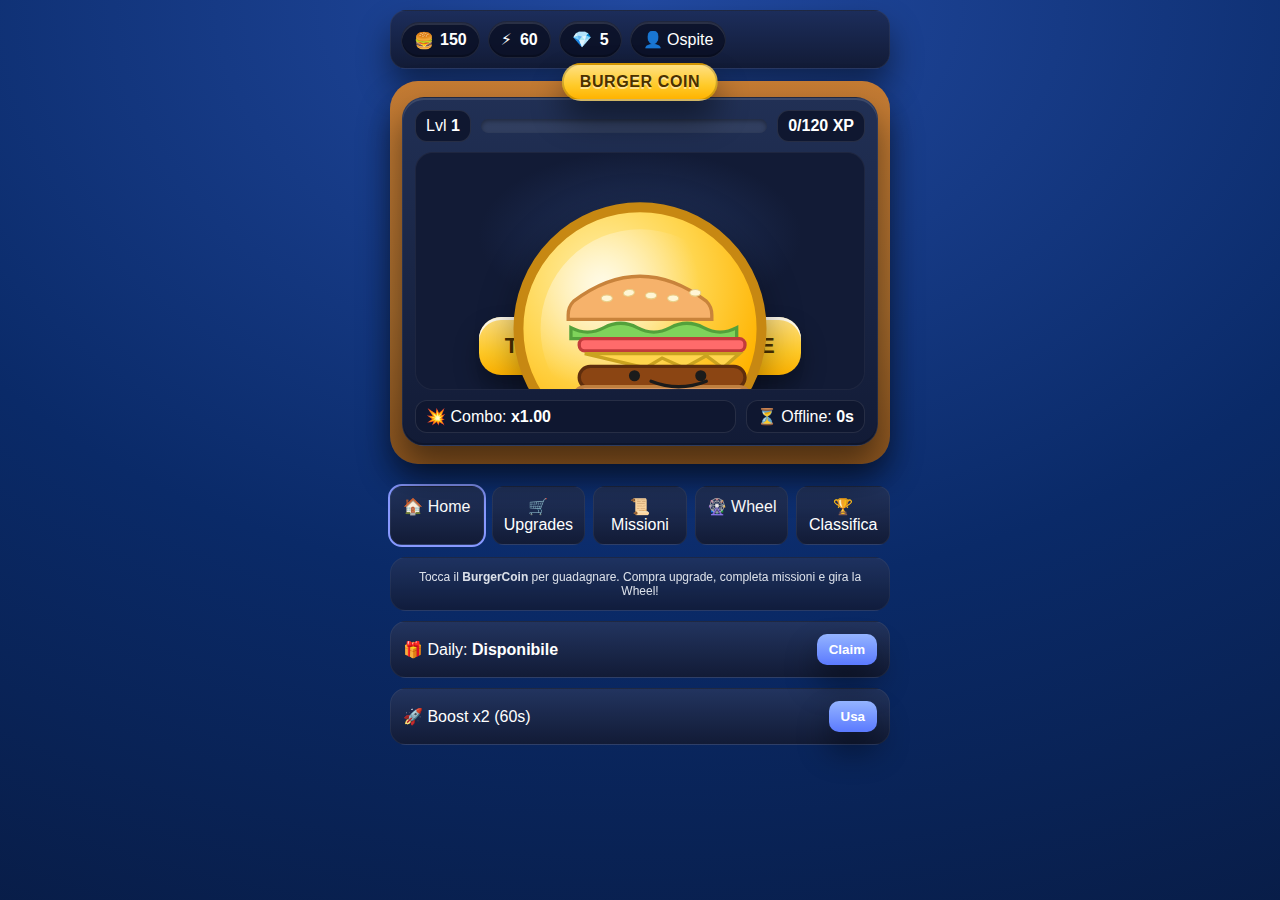
<file: Index.html>
<!DOCTYPE html>
<html lang="it">
<head>
<meta charset="utf-8">
<meta name="viewport"
content="width=device-width, initial-scale=1, maximum-scale=1">
<title>BurgerCoin — Idle Tap WebApp</title>
<meta name="theme-color" content="#0a2a68">
<style>
/* ===== THEME ===== */
:root{
  --bg:#0a2a68;
  --sky1:#224aa2;
  --sky2:#081b43;
	
  --panel:#121b36;
  --panel2:#1c2d5b;
  --wood:#a66b2d;
  --wood2:#8a541f;
  --gold1:#ffe082;
  --gold2:#ffca28;
  --gold3:#ffb300;
  --mint1:#b2ff59;
  --mint2:#69f0ae;
  --text:#fff;
  --muted:#c7d2fe;
  --shadow: 0 18px 32px rgba(0,0,0,.46);
  --inset: inset 0 -2px 0 rgba(0,0,0,.2), inset 0 2px 0 rgba(255,255,255,.12);
}

*{box-sizing:border-box}
html,body{height:100%;margin:0}
body{
  background: radial-gradient(120% 120% at 50% 0%, var(--sky1) 0%, var(--bg) 55%, var(--sky2) 100%);
  color:var(--text);
  font-family: -apple-system, BlinkMacSystemFont, "Segoe UI", Inter, Roboto, "Helvetica Neue", Arial, system-ui, sans-serif;
  -webkit-font-smoothing: antialiased;
  text-rendering: optimizeLegibility;
}

.app{
  max-width: 520px;
  margin: 0 auto;
  min-height: 100dvh;
  display:flex;
  flex-direction: column;
  gap: 12px;
  padding: 10px 10px 20px;
}

/* TOP BAR */
.topbar{
  display:flex; align-items:center; gap:8px; flex-wrap:wrap;
  padding: 10px;
  background: linear-gradient(180deg, var(--panel2), var(--panel));
  border-radius: 16px;
  box-shadow: var(--shadow);
  border: 1px solid rgba(255,255,255,.06);
}
.pill{
  display:flex; align-items:center; gap:8px;
  background: rgba(10,15,35,.8);
  border:1px solid rgba(255,255,255,.08);
  padding:8px 12px;
  border-radius:999px;
  box-shadow: var(--inset);
  white-space:nowrap;
}
.pill b{font-variant-numeric: tabular-nums;}
.icon{width:18px;height:18px;vertical-align:middle;display:inline-block}

/* CABINET (wood frame) */
.cabinet{
  position:relative;
  background: linear-gradient(180deg, #c47b33 0%, var(--wood) 60%, var(--wood2) 100%);
  border-radius: 28px;
  padding: 16px 12px 18px;
  box-shadow: var(--shadow);
}
.titleBadge{
  position:absolute; top:-18px; left:50%; transform:translateX(-50%);
  background: linear-gradient(180deg, var(--gold1), var(--gold2) 60%, var(--gold3));
  color:#4a3000;
  font-weight:900; letter-spacing:.6px;
  padding:8px 16px; border-radius:999px;
  border:2px solid rgba(0,0,0,.18);
  text-shadow: 0 2px 0 rgba(255,255,255,.5);
  box-shadow: var(--shadow);
}
.panel{
  background: linear-gradient(180deg, #213055, #121b36);
  border-radius: 22px;
  padding: 12px;
  border:1px solid rgba(255,255,255,.06);
  box-shadow: var(--inset), var(--shadow);
}

/* XP */
.progress{display:flex; align-items:center; gap:10px}
.track{flex:1; height:14px; border-radius:999px; background: rgba(255,255,255,.08); box-shadow: inset 0 2px 4px rgba(0,0,0,.35); overflow:hidden}
.bar{height:100%; background: linear-gradient(90deg, var(--mint2), var(--mint1)); width:0%}
.badge{background:#0f1730;border:1px solid rgba(255,255,255,.1); padding:6px 10px; border-radius:12px}

/* Tap area */
.tapCard{
  margin-top:10px;
  display:grid; place-items:center;
  background: radial-gradient(60% 60% at 50% 35%, #22345f 0%, #121b36 60%);
  border-radius: 18px;
  border:1px solid rgba(255,255,255,.05);
  padding: 14px;
  position:relative; overflow:hidden;
  min-height: 230px;
}
.tapBtn{
  font-weight:900; font-size:22px; letter-spacing:.6px;
  padding:16px 26px; border-radius: 22px; border:none;
  color:#4a3000;
  background: linear-gradient(180deg, var(--gold1), var(--gold2) 60%, var(--gold3));
  box-shadow: 0 14px 24px rgba(0,0,0,.35), inset 0 3px 0 rgba(255,255,255,.85);
  transition: transform .05s ease, box-shadow .05s ease;
  margin-top: 150px;
}
.tapBtn:active{ transform: translateY(2px); box-shadow: 0 10px 18px rgba(0,0,0,.35), inset 0 2px 0 rgba(255,255,255,.6); }
.fly{ position:absolute; left:50%; top:56%; transform:translate(-50%,-50%); font-weight:900; text-shadow:0 2px 0 rgba(0,0,0,.3); opacity:0; }

/* Burger mascot */
.burger-wrap{ position:absolute; top:10px; left:50%; transform:translateX(-50%); width: 74%; max-width: 360px; user-select:none; pointer-events:none; filter: drop-shadow(0 10px 18px rgba(0,0,0,.35)); }
.burger-coin{ width:100%; height:auto; display:block; }

/* Tabs */
.tabs{ display:flex; gap:8px; margin-top:10px; flex-wrap:wrap }
.tab{ flex:1; text-align:center; padding:10px 8px; border-radius:12px; background: linear-gradient(180deg, #22345f, #121b36); border:1px solid rgba(255,255,255,.06); cursor:pointer; user-select:none }
.tab.active{ outline:2px solid #89f; }
.view{ display:none }
.view.active{ display:block }

/* Cards & lists */
.card{ background: linear-gradient(180deg, #22345f, #121b36); border:1px solid rgba(255,255,255,.06); border-radius: 16px; padding:12px; margin-bottom:10px }
.small{ font-size:12px; opacity:.85 }
.center{ text-align:center }
.grid2{ display:grid; grid-template-columns:1fr auto; gap:10px; align-items:center }
.btn{ background: linear-gradient(180deg, #94b4ff, #5b7aff); border:none; color:white; font-weight:700; padding:8px 12px; border-radius:10px; box-shadow: var(--shadow); cursor:pointer }
.btn:disabled{ opacity:.55; filter:grayscale(30%) }

.shopItem{
  display:flex; align-items:center; gap:10px;
  background: linear-gradient(180deg, #22345f, #111a34);
  border:1px solid rgba(255,255,255,.05);
  border-radius:14px; padding:10px; margin-bottom:8px;
}
.shopItem .right{ margin-left:auto; text-align:right }

.mission{ display:flex; align-items:center; gap:10px; padding:10px; background: linear-gradient(180deg, #22345f, #111a34); border:1px solid rgba(255,255,255,.05); border-radius:12px; margin-bottom:8px }
.mission .prog{ flex:1; height:8px; border-radius:999px; background:rgba(255,255,255,.1); overflow:hidden }
.mission .prog>div{ height:100%; background:linear-gradient(90deg, #8ae, #cdf) }

/* Wheel */
.wheelWrap{ display:grid; place-items:center; padding:10px }
.wheel{ width:250px; height:250px; border-radius:50%; background:conic-gradient(#ffd54d 0 45deg,#fdf 45deg 90deg,#9ff 90deg 135deg,#b2ff59 135deg 180deg,#ffa 180deg 225deg,#cfd 225deg 270deg,#fc9 270deg 315deg,#aff 315deg 360deg); box-shadow: var(--shadow); position:relative }
.wheel::after{ content:""; position:absolute; inset:10px; border-radius:50%; background: radial-gradient(circle at 30% 30%, rgba(255,255,255,.6), rgba(255,255,255,0) 60%); }
.pointer{ width:0; height:0; border-left:14px solid transparent; border-right:14px solid transparent; border-bottom:18px solid #ff5252; margin-top:6px }

/* Leaderboard */
.table{ width:100%; border-collapse:separate; border-spacing:0 8px }
.tr{ display:grid; grid-template-columns:32px 1fr auto; gap:10px; align-items:center; background: linear-gradient(180deg, #1f2f58, #0f1730); border:1px solid rgba(255,255,255,.06); padding:8px 10px; border-radius:10px }

/* Toast */
.toast{ position:fixed; left:50%; bottom:18px; transform:translateX(-50%); background:#111a34; border:1px solid rgba(255,255,255,.1); color:#fff; padding:10px 14px; border-radius:12px; box-shadow: var(--shadow); opacity:0; pointer-events:none; transition:.3s opacity, .3s transform; z-index:10 }
.toast.show{ opacity:1; transform:translateX(-50%) translateY(-6px) }

@media (max-width: 360px){
  .tapBtn{ margin-top:130px }
}
</style>
</head>
<body>
<div class="app">
  <!-- TOP BAR -->
  <div class="topbar">
    <div class="pill"><span class="icon" aria-hidden="true">🍔</span> <b id="coins">0</b></div>
    <div class="pill">⚡ <b id="energy">0</b></div>
    <div class="pill">💎 <b id="gems">0</b></div>
    <div class="pill" id="username">👤 Ospite</div>
  </div>

  <!-- CABINET -->
  <div class="cabinet">
    <div class="titleBadge">BURGER COIN</div>
    <div class="panel">
      <div class="progress" style="margin-bottom:8px">
        <div class="badge">Lvl <b id="level">1</b></div>
        <div class="track"><div class="bar" id="xpbar"></div></div>
        <div class="badge"><b id="xptext">0/100 XP</b></div>
      </div>

      <div class="tapCard" id="tapArea">
        <!-- Cartoon Burger Coin SVG -->
        <div class="burger-wrap" aria-hidden="true">
          <svg class="burger-coin" viewBox="0 0 600 600" xmlns="http://www.w3.org/2000/svg" role="img">
            <!-- coin base -->
            <defs>
              <radialGradient id="gCoin" cx="35%" cy="30%" r="70%">
                <stop offset="0%" stop-color="#fff1b2"/>
                <stop offset="55%" stop-color="#ffd54d"/>
                <stop offset="100%" stop-color="#ffb300"/>
              </radialGradient>
              <radialGradient id="gShine" cx="30%" cy="30%" r="50%">
                <stop offset="0%" stop-color="rgba(255,255,255,.7)"/>
                <stop offset="100%" stop-color="rgba(255,255,255,0)"/>
              </radialGradient>
            </defs>
            <circle cx="300" cy="300" r="220" fill="url(#gCoin)" stroke="#c78812" stroke-width="18"/>
            <circle cx="300" cy="300" r="180" fill="url(#gShine)"/>

            <!-- burger cartoon -->
            <g transform="translate(120,180)">
              <!-- top bun -->
              <path d="M60 70 q120 -90 240 0 q10 10 10 25 v8 h-260 v-8 q0-15 10-25z" fill="#f6b26b" stroke="#c8833b" stroke-width="6"/>
              <!-- sesame -->
              <g fill="#fff6d5" stroke="#e8cf88" stroke-width="2">
                <ellipse cx="120" cy="65" rx="10" ry="6"/>
                <ellipse cx="160" cy="55" rx="10" ry="6" transform="rotate(-10 160 55)"/>
                <ellipse cx="200" cy="60" rx="10" ry="6"/>
                <ellipse cx="240" cy="65" rx="10" ry="6"/>
                <ellipse cx="280" cy="55" rx="10" ry="6"/>
              </g>
              <!-- lettuce -->
              <path d="M55 118 q30 16 60 0 t60 0 t60 0 t60 0 q30 16 60 0 v20 H55z" fill="#7fd35b" stroke="#53a13b" stroke-width="6"/>
              <!-- tomato -->
              <rect x="70" y="138" width="300" height="22" rx="10" fill="#ff6b6b" stroke="#c23b3b" stroke-width="6"/>
              <!-- cheese -->
              <path d="M80 165 h280 l-30 26 -30 -22 -40 22 -40 -18 -30 18z" fill="#ffd54d" stroke="#caa320" stroke-width="6"/>
              <!-- patty -->
              <rect x="70" y="188" width="300" height="40" rx="20" fill="#8b4513" stroke="#5f2e0d" stroke-width="6"/>
              <!-- bottom bun -->
              <rect x="60" y="225" width="320" height="40" rx="20" fill="#f4b183" stroke="#bf7f3f" stroke-width="6"/>
              <!-- cute face -->
              <circle cx="170" cy="205" r="10" fill="#1b1b1b"/>
              <circle cx="290" cy="205" r="10" fill="#1b1b1b"/>
              <path d="M200 215 q50 20 100 0" fill="none" stroke="#1b1b1b" stroke-width="6" stroke-linecap="round"/>
            </g>
          </svg>
        </div>

        <button class="tapBtn" id="tapBtn">TAP PER GUADAGNARE</button>
        <div class="fly" id="fly"></div>
      </div>

      <div class="grid2" style="margin-top:10px">
        <div class="badge">💥 Combo: <b id="combo">x1</b></div>
        <div class="badge">⏳ Offline: <b id="offline">0s</b></div>
      </div>
    </div>
  </div>

  <!-- TABS -->
  <div class="tabs">
    <div class="tab active" data-view="home">🏠 Home</div>
    <div class="tab" data-view="upgrades">🛒 Upgrades</div>
    <div class="tab" data-view="missions">📜 Missioni</div>
    <div class="tab" data-view="wheel">🎡 Wheel</div>
    <div class="tab" data-view="rank">🏆 Classifica</div>
  </div>

  <!-- VIEWS -->
  <div class="view active" id="view-home">
    <div class="card center small">Tocca il <b>BurgerCoin</b> per guadagnare. Compra upgrade, completa missioni e gira la Wheel!</div>
    <div class="card grid2">
      <div>🎁 Daily: <b id="dailyInfo">Disponibile</b></div>
      <button class="btn" id="claimDaily">Claim</button>
    </div>
    <div class="card grid2">
      <div>🚀 Boost x2 (60s)</div>
      <button class="btn" id="boost">Usa</button>
    </div>
  </div>

  <div class="view" id="view-upgrades">
    <div id="shopList"></div>
  </div>

  <div class="view" id="view-missions">
    <div id="missionList"></div>
  </div>

  <div class="view" id="view-wheel">
    <div class="wheelWrap">
      <div class="pointer"></div>
      <div class="wheel" id="wheel"></div>
      <div style="margin-top:10px" class="center">
        <div class="small">Gira la ruota (1 gemma)</div>
        <button class="btn" id="spinWheel">Gira</button>
      </div>
    </div>
  </div>

  <div class="view" id="view-rank">
    <div class="card">
      <div class="small">Classifica Globale (demo)</div>
      <div id="rankTable"></div>
    </div>
  </div>
</div>

<div class="toast" id="toast"></div>

<script>
/* ===== Utils ===== */
const $ = s => document.querySelector(s);
const $$ = s => [...document.querySelectorAll(s)];
const clamp = (n,min,max)=> Math.max(min, Math.min(max,n));
const now = ()=> Date.now();
const fmt = n => (n>=1e12? (n/1e12).toFixed(2)+"T" : n>=1e9? (n/1e9).toFixed(2)+"B" : n>=1e6? (n/1e6).toFixed(2)+"M" : n>=1e3? (n/1e3).toFixed(1)+"K" : Math.floor(n).toString());
function toast(msg){ const t=$("#toast"); t.textContent=msg; t.classList.add("show"); setTimeout(()=>t.classList.remove("show"),1800); }

/* Telegram hook (safe fallback) */
try{
  if(window.Telegram && Telegram.WebApp){
    Telegram.WebApp.ready();
    const u = Telegram.WebApp.initDataUnsafe?.user?.username;
    if(u) $("#username").textContent = "@" + u;
  }
}catch(e){}

/* ===== Game State ===== */
const STATE_KEY = "burgercoin-game-v1";
const DefaultState = {
  coins: 150,
  energy: 60, maxEnergy: 60, energyRegen: 1, energyEveryMs: 3500,
  gems: 5,
  level: 1, xp: 0, xpMax: 120,
  combo: 1, comboTimer: 0, comboMs: 5000,
  boostMs: 0,
  pass: false,
  lastSeen: now(),
  daily: { last: 0, streak: 0 },
  upgrades: {
    finger: {lvl:0},
    miner: {lvl:0},
    crit: {lvl:0},
    energy: {lvl:0},
    offline: {lvl:0}
  },
  missions: [
    {id:"taps", name:"Fai 100 tap", cur:0, max:100, reward:200},
    {id:"coins", name:"Raggiungi 10K coin", cur:0, max:10000, reward:5, type:"gems"},
    {id:"level", name:"Arriva al livello 5", cur:1, max:5, reward:1200}
  ],
  wheelCooldown: 0
};
let S = JSON.parse(localStorage.getItem(STATE_KEY) || "null") || DefaultState;
function save(){ localStorage.setItem(STATE_KEY, JSON.stringify(S)); }

/* ===== Shop & Economy ===== */
const Shop = [
  {id:"finger", name:"Dito Potenziato", desc:"+1 coin per tap", base:30, grow:1.45},
  {id:"miner",  name:"Auto-Miner", desc:"+1 coin/s", base:120, grow:1.55},
  {id:"crit",   name:"Colpi Critici", desc:"5% crit x lvl (x3)", base:140, grow:1.6},
  {id:"energy", name:"Batteria", desc:"+10 max energia + regen", base:100, grow:1.5},
  {id:"offline",name:"Guadagni Offline", desc:"+10% /lvl (max 8h)", base:160, grow:1.6}
];
const EMOJI = {finger:"👉", miner:"⛏️", crit:"💥", energy:"🔋", offline:"🌙"};

/* ===== Render ===== */
function renderTop(){
  $("#coins").textContent = fmt(S.coins);
  $("#energy").textContent = Math.floor(S.energy);
  $("#gems").textContent = S.gems;
  $("#level").textContent = S.level;
  $("#xptext").textContent = S.xp + "/" + S.xpMax + " XP";
  $("#xpbar").style.width = (100*S.xp/S.xpMax) + "%";
  $("#combo").textContent = "x" + S.combo.toFixed(2);
}
function renderDaily(){
  const day = 24*3600*1000;
  const available = (now() - S.daily.last) > day;
  $("#dailyInfo").textContent = available ? "Disponibile" : "Torna domani";
  $("#claimDaily").disabled = !available;
}
function renderShop(){
  const wrap = $("#shopList"); wrap.innerHTML = "";
  Shop.forEach(item=>{
    const lvl = S.upgrades[item.id]?.lvl || 0;
    const price = Math.floor(item.base*Math.pow(item.grow,lvl));
    const div = document.createElement("div");
    div.className = "shopItem";
    div.innerHTML = `
      <div style="font-size:24px">${EMOJI[item.id]}</div>
      <div><b>${item.name} (Lv ${lvl})</b><div class="small">${item.desc}</div></div>
      <div class="right">
        <div class="small">Costo</div>
        <div>🍔 <b>${price}</b></div>
        <button class="btn buy" data-id="${item.id}" ${S.coins<price?'disabled':''}>Compra</button>
      </div>
    `;
    wrap.appendChild(div);
  });
  wrap.querySelectorAll(".buy").forEach(b=> b.onclick = ()=>buy(b.dataset.id));
}
function renderMissions(){
  const wrap = $("#missionList"); wrap.innerHTML = "";
  S.missions.forEach(m=>{
    const p = clamp(m.cur/m.max,0,1);
    const done = m.cur>=m.max;
    const rewardStr = m.type==="gems" ? (m.reward+"💎") : ("🍔 "+m.reward);
    const div = document.createElement("div");
    div.className = "mission";
    div.innerHTML = `
      <div style="font-size:22px">📜</div>
      <div style="flex:1">
        <b>${m.name}</b>
        <div class="small">${m.cur}/${m.max} • Ricompensa: <b>${rewardStr}</b></div>
        <div class="prog"><div style="width:${p*100}%"></div></div>
      </div>
      <button class="btn claim" ${done?'':'disabled'} data-id="${m.id}">Claim</button>
    `;
    wrap.appendChild(div);
  });
  wrap.querySelectorAll(".claim").forEach(b=> b.onclick = ()=>claimMission(b.dataset.id));
}
function renderRank(){
  const wrap = $("#rankTable"); wrap.innerHTML = "";
  const demo = [
    ["1","@elon",9876543],
    ["2","@vitalik",4200000],
    ["3","@satoshi",2100000],
    ["4","@you",S.coins]
  ];
  demo.forEach(r=>{
    const row = document.createElement("div");
    row.className = "tr";
    row.innerHTML = `<div><b>#${r[0]}</b></div><div>${r[1]}</div><div>🍔 <b>${fmt(r[2])}</b></div>`;
    wrap.appendChild(row);
  });
}
function renderAll(){ renderTop(); renderDaily(); renderShop(); renderMissions(); renderRank(); }
renderAll();

/* ===== Mechanics ===== */
function tap(){
  if(S.energy<1){ toast("Energia esaurita 🔋"); return; }
  S.energy -= 1;

  let perTap = 1 + (S.upgrades.finger.lvl||0);
  if(S.pass) perTap *= 1.1;
  perTap *= S.combo;
  if(S.boostMs>0) perTap *= 2;

  // crit x3
  const critChance = (S.upgrades.crit.lvl||0)*0.05;
  const crit = Math.random() < critChance;
  if(crit) perTap *= 3;

  S.coins += perTap;
  S.xp += 2;
  const mt = S.missions.find(m=>m.id==="taps"); if(mt) mt.cur++;

  if(S.xp>=S.xpMax){
    S.level++; S.xp -= S.xpMax; S.xpMax = Math.floor(S.xpMax*1.25);
    toast("LEVEL UP! 🔥");
  }

  S.combo = clamp(S.combo+0.02,1,5);
  S.comboTimer = S.comboMs;

  fly(`+${fmt(perTap)}${crit?' 💥':''}`);
  renderTop(); save();
}

function fly(text){
  const f=$("#fly");
  f.textContent = text;
  f.animate(
    [
      {opacity:0, transform:"translate(-50%,-50%) translateY(10px)"},
      {opacity:1, transform:"translate(-50%,-50%) translateY(-6px)"},
      {opacity:0, transform:"translate(-50%,-50%) translateY(-18px)"}
    ],
    {duration:650, easing:"ease-out"}
  );
}

/* Timers: energy regen, combo decay, miner, offline label */
let lastTick = now();
function tick(){
  const t = now();
  const dt = t - lastTick; lastTick = t;

  // energy regen
  S._e = (S._e||0) + dt;
  while(S._e >= S.energyEveryMs){
    S._e -= S.energyEveryMs;
    S.energy = clamp(S.energy + S.energyRegen, 0, S.maxEnergy);
  }

  // combo decay
  if(S.comboTimer>0){ S.comboTimer -= dt; if(S.comboTimer<=0){ S.combo=1; } }

  // boost timer
  if(S.boostMs>0){ S.boostMs -= dt; if(S.boostMs<0) S.boostMs=0; }

  // miner passive
  const miner = S.upgrades.miner.lvl||0;
  if(miner>0){
    S._m = (S._m||0) + dt;
    while(S._m>=1000){
      S._m -= 1000;
      let gain = 1*miner;
      if(S.pass) gain *= 1.1;
      S.coins += gain;
    }
  }

  // update offline label
  $("#offline").textContent = Math.floor((t - S.lastSeen)/1000) + "s";

  renderTop();
  save();
  requestAnimationFrame(tick);
}
requestAnimationFrame(tick);

/* Offline earnings on load */
(function handleOffline(){
  const elapsed = now() - S.lastSeen;
  if(elapsed>5000){
    const hours = Math.min(8, elapsed/3600000);
    const mult = 0.1 * (S.upgrades.offline.lvl||0);
    const miner = (S.upgrades.miner.lvl||0);
    const basePerSec = miner;
    const reward = basePerSec * hours * 3600 * mult;
    if(reward>0){ S.coins += reward; toast("Guadagni offline: +" + fmt(reward)); }
  }
  S.lastSeen = now();
  save();
})();

/* Actions */
$("#tapBtn").onclick = tap;

$("#claimDaily").onclick = ()=>{
  const day = 24*3600*1000;
  if(now()-S.daily.last < day) return;
  S.daily.last = now();
  S.daily.streak = Math.min(30, S.daily.streak+1);
  const reward = 80 * S.daily.streak;
  S.coins += reward;
  toast("Daily +"+fmt(reward)+" (streak "+S.daily.streak+")");
  renderDaily(); renderTop(); save();
};

$("#boost").onclick = ()=>{
  if(S.boostMs>0){ toast("Boost già attivo"); return; }
  if(S.gems<1){ toast("Servono gemme 💎"); return; }
  S.gems -= 1;
  S.boostMs = 60000;
  toast("Boost x2 per 60s!");
  renderTop(); save();
};

/* Shop */
function buy(id){
  const item = Shop.find(s=>s.id===id);
  const lvl = S.upgrades[id].lvl||0;
  const price = Math.floor(item.base*Math.pow(item.grow,lvl));
  if(S.coins<price){ toast("Monete insufficienti"); return; }
  S.coins -= price;
  S.upgrades[id].lvl = lvl+1;
  if(id==="energy"){ S.maxEnergy += 10; S.energyRegen += 0.2; }
  toast(item.name+" Lv "+(lvl+1)+" acquistato!");
  renderTop(); renderShop(); save();
}

/* Missions claim */
function claimMission(id){
  const m = S.missions.find(x=>x.id===id);
  if(!m || m.cur<m.max) return;
  if(m.type==="gems"){ S.gems += m.reward; } else { S.coins += m.reward; }
  toast("Ricompensa missione: +" + (m.type==="gems" ? (m.reward+"💎") : (m.reward+" 🍔")));
  // regenerate simple loop missions
  if(m.id!=="level"){
    m.cur = 0;
    m.max = Math.floor(m.max*1.8);
    m.reward = Math.floor(m.reward*1.8);
  }
  renderMissions(); renderTop(); save();
}

/* Wheel */
$("#spinWheel").onclick = ()=>{
  if(S.gems<1){ toast("Serve 1 gemma"); return; }
  if(S.wheelCooldown>now()){ toast("Attendi..."); return; }
  S.gems -= 1; renderTop();
  const wheel = $("#wheel");
  const deg = 360*5 + Math.floor(Math.random()*360);
  wheel.style.transition = "transform 2.2s cubic-bezier(.2,.8,.2,1)";
  wheel.style.transform = `rotate(${deg}deg)`;
  setTimeout(()=>{
    const sector = Math.floor(((deg%360)+22.5)/45)%8;
    const rewards = [100, 1, 300, 2, 150, 1, 500, 3]; // coins/gems alternati
    let reward = rewards[sector];
    if(sector%2===0){ S.coins += reward; toast("Ruota: +"+fmt(reward)+" 🍔"); }
    else{ S.gems += reward; toast("Ruota: +"+reward+"💎"); }
    S.wheelCooldown = now()+2000;
    renderTop(); save();
  }, 2300);
};

/* Tabs */
$$(".tab").forEach(t=> t.onclick = ()=>{
  $$(".tab").forEach(x=>x.classList.remove("active"));
  t.classList.add("active");
  const id = t.dataset.view;
  $$(".view").forEach(v=> v.classList.remove("active"));
  $("#view-"+id).classList.add("active");
});

/* Anti-cheat rudimentale */
(function antiCheat(){
  const origSetItem = localStorage.setItem;
  localStorage.setItem = function(k,v){
    if(k===STATE_KEY){
      try{ const data=JSON.parse(v); if(data.coins>1e15) return; }catch(e){}
    }
    return origSetItem.apply(this, arguments);
  };
})();

/* Mission hooks periodic */
setInterval(()=>{
  const mc = S.missions.find(x=>x.id==="coins"); if(mc){ mc.cur = Math.max(mc.cur, Math.floor(S.coins)); }
  const ml = S.missions.find(x=>x.id==="level"); if(ml){ ml.cur = Math.max(ml.cur, S.level); }
  renderMissions(); save();
}, 1500);

/* Save on unload */
window.addEventListener("beforeunload", ()=>{ S.lastSeen = now(); save(); });
</script>
</body>
</html>
</file>
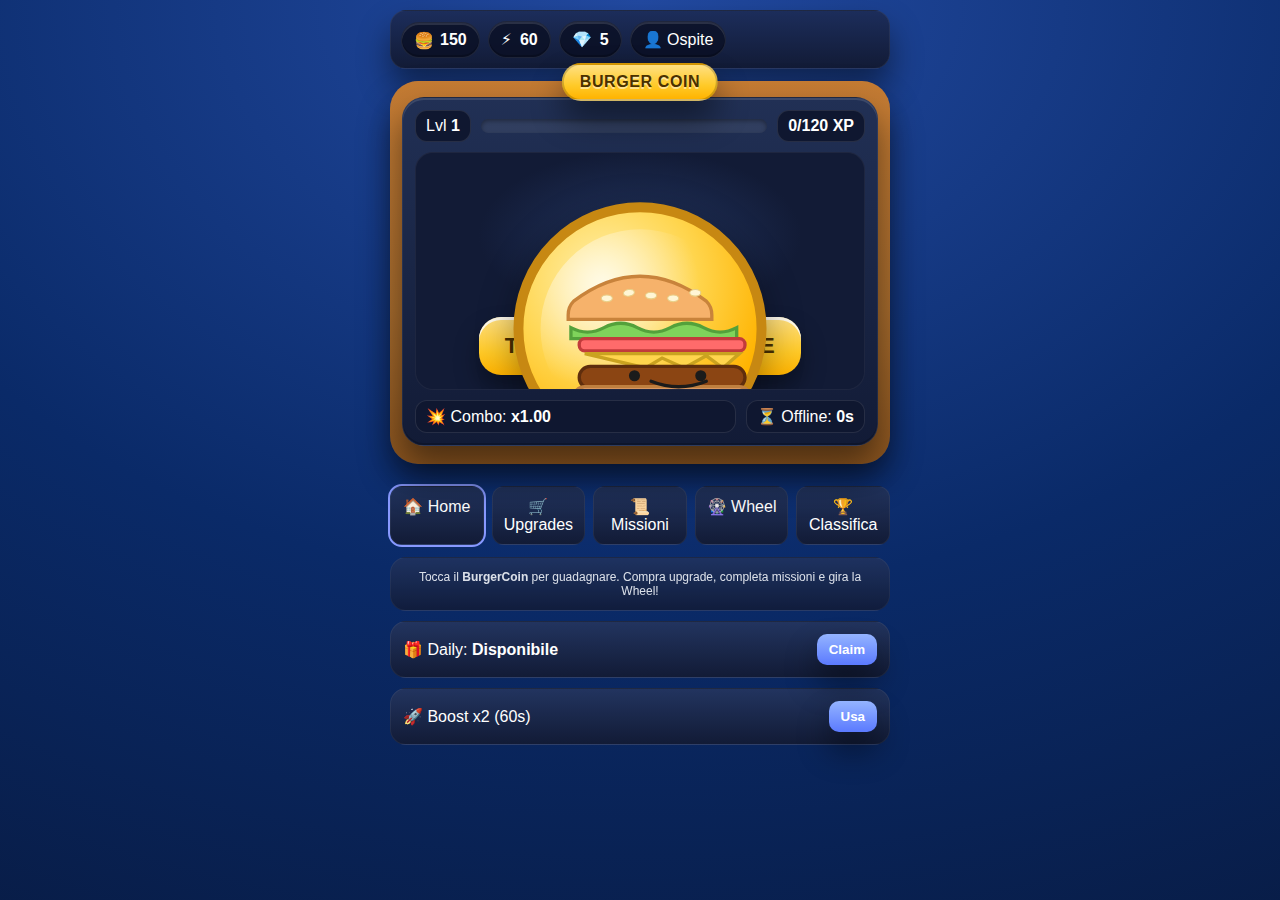
<file: burgercoin_game.html>
<!DOCTYPE html>
<html lang="it">
<head>
<meta charset="utf-8">
<meta name="viewport"
content="width=device-width, initial-scale=1, maximum-scale=1">
<title>BurgerCoin — Idle Tap WebApp</title>
<meta name="theme-color" content="#0a2a68">
<style>
/* ===== THEME ===== */
:root{
  --bg:#0a2a68;
  --sky1:#224aa2;
  --sky2:#081b43;
	
  --panel:#121b36;
  --panel2:#1c2d5b;
  --wood:#a66b2d;
  --wood2:#8a541f;
  --gold1:#ffe082;
  --gold2:#ffca28;
  --gold3:#ffb300;
  --mint1:#b2ff59;
  --mint2:#69f0ae;
  --text:#fff;
  --muted:#c7d2fe;
  --shadow: 0 18px 32px rgba(0,0,0,.46);
  --inset: inset 0 -2px 0 rgba(0,0,0,.2), inset 0 2px 0 rgba(255,255,255,.12);
}

*{box-sizing:border-box}
html,body{height:100%;margin:0}
body{
  background: radial-gradient(120% 120% at 50% 0%, var(--sky1) 0%, var(--bg) 55%, var(--sky2) 100%);
  color:var(--text);
  font-family: -apple-system, BlinkMacSystemFont, "Segoe UI", Inter, Roboto, "Helvetica Neue", Arial, system-ui, sans-serif;
  -webkit-font-smoothing: antialiased;
  text-rendering: optimizeLegibility;
}

.app{
  max-width: 520px;
  margin: 0 auto;
  min-height: 100dvh;
  display:flex;
  flex-direction: column;
  gap: 12px;
  padding: 10px 10px 20px;
}

/* TOP BAR */
.topbar{
  display:flex; align-items:center; gap:8px; flex-wrap:wrap;
  padding: 10px;
  background: linear-gradient(180deg, var(--panel2), var(--panel));
  border-radius: 16px;
  box-shadow: var(--shadow);
  border: 1px solid rgba(255,255,255,.06);
}
.pill{
  display:flex; align-items:center; gap:8px;
  background: rgba(10,15,35,.8);
  border:1px solid rgba(255,255,255,.08);
  padding:8px 12px;
  border-radius:999px;
  box-shadow: var(--inset);
  white-space:nowrap;
}
.pill b{font-variant-numeric: tabular-nums;}
.icon{width:18px;height:18px;vertical-align:middle;display:inline-block}

/* CABINET (wood frame) */
.cabinet{
  position:relative;
  background: linear-gradient(180deg, #c47b33 0%, var(--wood) 60%, var(--wood2) 100%);
  border-radius: 28px;
  padding: 16px 12px 18px;
  box-shadow: var(--shadow);
}
.titleBadge{
  position:absolute; top:-18px; left:50%; transform:translateX(-50%);
  background: linear-gradient(180deg, var(--gold1), var(--gold2) 60%, var(--gold3));
  color:#4a3000;
  font-weight:900; letter-spacing:.6px;
  padding:8px 16px; border-radius:999px;
  border:2px solid rgba(0,0,0,.18);
  text-shadow: 0 2px 0 rgba(255,255,255,.5);
  box-shadow: var(--shadow);
}
.panel{
  background: linear-gradient(180deg, #213055, #121b36);
  border-radius: 22px;
  padding: 12px;
  border:1px solid rgba(255,255,255,.06);
  box-shadow: var(--inset), var(--shadow);
}

/* XP */
.progress{display:flex; align-items:center; gap:10px}
.track{flex:1; height:14px; border-radius:999px; background: rgba(255,255,255,.08); box-shadow: inset 0 2px 4px rgba(0,0,0,.35); overflow:hidden}
.bar{height:100%; background: linear-gradient(90deg, var(--mint2), var(--mint1)); width:0%}
.badge{background:#0f1730;border:1px solid rgba(255,255,255,.1); padding:6px 10px; border-radius:12px}

/* Tap area */
.tapCard{
  margin-top:10px;
  display:grid; place-items:center;
  background: radial-gradient(60% 60% at 50% 35%, #22345f 0%, #121b36 60%);
  border-radius: 18px;
  border:1px solid rgba(255,255,255,.05);
  padding: 14px;
  position:relative; overflow:hidden;
  min-height: 230px;
}
.tapBtn{
  font-weight:900; font-size:22px; letter-spacing:.6px;
  padding:16px 26px; border-radius: 22px; border:none;
  color:#4a3000;
  background: linear-gradient(180deg, var(--gold1), var(--gold2) 60%, var(--gold3));
  box-shadow: 0 14px 24px rgba(0,0,0,.35), inset 0 3px 0 rgba(255,255,255,.85);
  transition: transform .05s ease, box-shadow .05s ease;
  margin-top: 150px;
}
.tapBtn:active{ transform: translateY(2px); box-shadow: 0 10px 18px rgba(0,0,0,.35), inset 0 2px 0 rgba(255,255,255,.6); }
.fly{ position:absolute; left:50%; top:56%; transform:translate(-50%,-50%); font-weight:900; text-shadow:0 2px 0 rgba(0,0,0,.3); opacity:0; }

/* Burger mascot */
.burger-wrap{ position:absolute; top:10px; left:50%; transform:translateX(-50%); width: 74%; max-width: 360px; user-select:none; pointer-events:none; filter: drop-shadow(0 10px 18px rgba(0,0,0,.35)); }
.burger-coin{ width:100%; height:auto; display:block; }

/* Tabs */
.tabs{ display:flex; gap:8px; margin-top:10px; flex-wrap:wrap }
.tab{ flex:1; text-align:center; padding:10px 8px; border-radius:12px; background: linear-gradient(180deg, #22345f, #121b36); border:1px solid rgba(255,255,255,.06); cursor:pointer; user-select:none }
.tab.active{ outline:2px solid #89f; }
.view{ display:none }
.view.active{ display:block }

/* Cards & lists */
.card{ background: linear-gradient(180deg, #22345f, #121b36); border:1px solid rgba(255,255,255,.06); border-radius: 16px; padding:12px; margin-bottom:10px }
.small{ font-size:12px; opacity:.85 }
.center{ text-align:center }
.grid2{ display:grid; grid-template-columns:1fr auto; gap:10px; align-items:center }
.btn{ background: linear-gradient(180deg, #94b4ff, #5b7aff); border:none; color:white; font-weight:700; padding:8px 12px; border-radius:10px; box-shadow: var(--shadow); cursor:pointer }
.btn:disabled{ opacity:.55; filter:grayscale(30%) }

.shopItem{
  display:flex; align-items:center; gap:10px;
  background: linear-gradient(180deg, #22345f, #111a34);
  border:1px solid rgba(255,255,255,.05);
  border-radius:14px; padding:10px; margin-bottom:8px;
}
.shopItem .right{ margin-left:auto; text-align:right }

.mission{ display:flex; align-items:center; gap:10px; padding:10px; background: linear-gradient(180deg, #22345f, #111a34); border:1px solid rgba(255,255,255,.05); border-radius:12px; margin-bottom:8px }
.mission .prog{ flex:1; height:8px; border-radius:999px; background:rgba(255,255,255,.1); overflow:hidden }
.mission .prog>div{ height:100%; background:linear-gradient(90deg, #8ae, #cdf) }

/* Wheel */
.wheelWrap{ display:grid; place-items:center; padding:10px }
.wheel{ width:250px; height:250px; border-radius:50%; background:conic-gradient(#ffd54d 0 45deg,#fdf 45deg 90deg,#9ff 90deg 135deg,#b2ff59 135deg 180deg,#ffa 180deg 225deg,#cfd 225deg 270deg,#fc9 270deg 315deg,#aff 315deg 360deg); box-shadow: var(--shadow); position:relative }
.wheel::after{ content:""; position:absolute; inset:10px; border-radius:50%; background: radial-gradient(circle at 30% 30%, rgba(255,255,255,.6), rgba(255,255,255,0) 60%); }
.pointer{ width:0; height:0; border-left:14px solid transparent; border-right:14px solid transparent; border-bottom:18px solid #ff5252; margin-top:6px }

/* Leaderboard */
.table{ width:100%; border-collapse:separate; border-spacing:0 8px }
.tr{ display:grid; grid-template-columns:32px 1fr auto; gap:10px; align-items:center; background: linear-gradient(180deg, #1f2f58, #0f1730); border:1px solid rgba(255,255,255,.06); padding:8px 10px; border-radius:10px }

/* Toast */
.toast{ position:fixed; left:50%; bottom:18px; transform:translateX(-50%); background:#111a34; border:1px solid rgba(255,255,255,.1); color:#fff; padding:10px 14px; border-radius:12px; box-shadow: var(--shadow); opacity:0; pointer-events:none; transition:.3s opacity, .3s transform; z-index:10 }
.toast.show{ opacity:1; transform:translateX(-50%) translateY(-6px) }

@media (max-width: 360px){
  .tapBtn{ margin-top:130px }
}
</style>
</head>
<body>
<div class="app">
  <!-- TOP BAR -->
  <div class="topbar">
    <div class="pill"><span class="icon" aria-hidden="true">🍔</span> <b id="coins">0</b></div>
    <div class="pill">⚡ <b id="energy">0</b></div>
    <div class="pill">💎 <b id="gems">0</b></div>
    <div class="pill" id="username">👤 Ospite</div>
  </div>

  <!-- CABINET -->
  <div class="cabinet">
    <div class="titleBadge">BURGER COIN</div>
    <div class="panel">
      <div class="progress" style="margin-bottom:8px">
        <div class="badge">Lvl <b id="level">1</b></div>
        <div class="track"><div class="bar" id="xpbar"></div></div>
        <div class="badge"><b id="xptext">0/100 XP</b></div>
      </div>

      <div class="tapCard" id="tapArea">
        <!-- Cartoon Burger Coin SVG -->
        <div class="burger-wrap" aria-hidden="true">
          <svg class="burger-coin" viewBox="0 0 600 600" xmlns="http://www.w3.org/2000/svg" role="img">
            <!-- coin base -->
            <defs>
              <radialGradient id="gCoin" cx="35%" cy="30%" r="70%">
                <stop offset="0%" stop-color="#fff1b2"/>
                <stop offset="55%" stop-color="#ffd54d"/>
                <stop offset="100%" stop-color="#ffb300"/>
              </radialGradient>
              <radialGradient id="gShine" cx="30%" cy="30%" r="50%">
                <stop offset="0%" stop-color="rgba(255,255,255,.7)"/>
                <stop offset="100%" stop-color="rgba(255,255,255,0)"/>
              </radialGradient>
            </defs>
            <circle cx="300" cy="300" r="220" fill="url(#gCoin)" stroke="#c78812" stroke-width="18"/>
            <circle cx="300" cy="300" r="180" fill="url(#gShine)"/>

            <!-- burger cartoon -->
            <g transform="translate(120,180)">
              <!-- top bun -->
              <path d="M60 70 q120 -90 240 0 q10 10 10 25 v8 h-260 v-8 q0-15 10-25z" fill="#f6b26b" stroke="#c8833b" stroke-width="6"/>
              <!-- sesame -->
              <g fill="#fff6d5" stroke="#e8cf88" stroke-width="2">
                <ellipse cx="120" cy="65" rx="10" ry="6"/>
                <ellipse cx="160" cy="55" rx="10" ry="6" transform="rotate(-10 160 55)"/>
                <ellipse cx="200" cy="60" rx="10" ry="6"/>
                <ellipse cx="240" cy="65" rx="10" ry="6"/>
                <ellipse cx="280" cy="55" rx="10" ry="6"/>
              </g>
              <!-- lettuce -->
              <path d="M55 118 q30 16 60 0 t60 0 t60 0 t60 0 q30 16 60 0 v20 H55z" fill="#7fd35b" stroke="#53a13b" stroke-width="6"/>
              <!-- tomato -->
              <rect x="70" y="138" width="300" height="22" rx="10" fill="#ff6b6b" stroke="#c23b3b" stroke-width="6"/>
              <!-- cheese -->
              <path d="M80 165 h280 l-30 26 -30 -22 -40 22 -40 -18 -30 18z" fill="#ffd54d" stroke="#caa320" stroke-width="6"/>
              <!-- patty -->
              <rect x="70" y="188" width="300" height="40" rx="20" fill="#8b4513" stroke="#5f2e0d" stroke-width="6"/>
              <!-- bottom bun -->
              <rect x="60" y="225" width="320" height="40" rx="20" fill="#f4b183" stroke="#bf7f3f" stroke-width="6"/>
              <!-- cute face -->
              <circle cx="170" cy="205" r="10" fill="#1b1b1b"/>
              <circle cx="290" cy="205" r="10" fill="#1b1b1b"/>
              <path d="M200 215 q50 20 100 0" fill="none" stroke="#1b1b1b" stroke-width="6" stroke-linecap="round"/>
            </g>
          </svg>
        </div>

        <button class="tapBtn" id="tapBtn">TAP PER GUADAGNARE</button>
        <div class="fly" id="fly"></div>
      </div>

      <div class="grid2" style="margin-top:10px">
        <div class="badge">💥 Combo: <b id="combo">x1</b></div>
        <div class="badge">⏳ Offline: <b id="offline">0s</b></div>
      </div>
    </div>
  </div>

  <!-- TABS -->
  <div class="tabs">
    <div class="tab active" data-view="home">🏠 Home</div>
    <div class="tab" data-view="upgrades">🛒 Upgrades</div>
    <div class="tab" data-view="missions">📜 Missioni</div>
    <div class="tab" data-view="wheel">🎡 Wheel</div>
    <div class="tab" data-view="rank">🏆 Classifica</div>
  </div>

  <!-- VIEWS -->
  <div class="view active" id="view-home">
    <div class="card center small">Tocca il <b>BurgerCoin</b> per guadagnare. Compra upgrade, completa missioni e gira la Wheel!</div>
    <div class="card grid2">
      <div>🎁 Daily: <b id="dailyInfo">Disponibile</b></div>
      <button class="btn" id="claimDaily">Claim</button>
    </div>
    <div class="card grid2">
      <div>🚀 Boost x2 (60s)</div>
      <button class="btn" id="boost">Usa</button>
    </div>
  </div>

  <div class="view" id="view-upgrades">
    <div id="shopList"></div>
  </div>

  <div class="view" id="view-missions">
    <div id="missionList"></div>
  </div>

  <div class="view" id="view-wheel">
    <div class="wheelWrap">
      <div class="pointer"></div>
      <div class="wheel" id="wheel"></div>
      <div style="margin-top:10px" class="center">
        <div class="small">Gira la ruota (1 gemma)</div>
        <button class="btn" id="spinWheel">Gira</button>
      </div>
    </div>
  </div>

  <div class="view" id="view-rank">
    <div class="card">
      <div class="small">Classifica Globale (demo)</div>
      <div id="rankTable"></div>
    </div>
  </div>
</div>

<div class="toast" id="toast"></div>

<script>
/* ===== Utils ===== */
const $ = s => document.querySelector(s);
const $$ = s => [...document.querySelectorAll(s)];
const clamp = (n,min,max)=> Math.max(min, Math.min(max,n));
const now = ()=> Date.now();
const fmt = n => (n>=1e12? (n/1e12).toFixed(2)+"T" : n>=1e9? (n/1e9).toFixed(2)+"B" : n>=1e6? (n/1e6).toFixed(2)+"M" : n>=1e3? (n/1e3).toFixed(1)+"K" : Math.floor(n).toString());
function toast(msg){ const t=$("#toast"); t.textContent=msg; t.classList.add("show"); setTimeout(()=>t.classList.remove("show"),1800); }

/* Telegram hook (safe fallback) */
try{
  if(window.Telegram && Telegram.WebApp){
    Telegram.WebApp.ready();
    const u = Telegram.WebApp.initDataUnsafe?.user?.username;
    if(u) $("#username").textContent = "@" + u;
  }
}catch(e){}

/* ===== Game State ===== */
const STATE_KEY = "burgercoin-game-v1";
const DefaultState = {
  coins: 150,
  energy: 60, maxEnergy: 60, energyRegen: 1, energyEveryMs: 3500,
  gems: 5,
  level: 1, xp: 0, xpMax: 120,
  combo: 1, comboTimer: 0, comboMs: 5000,
  boostMs: 0,
  pass: false,
  lastSeen: now(),
  daily: { last: 0, streak: 0 },
  upgrades: {
    finger: {lvl:0},
    miner: {lvl:0},
    crit: {lvl:0},
    energy: {lvl:0},
    offline: {lvl:0}
  },
  missions: [
    {id:"taps", name:"Fai 100 tap", cur:0, max:100, reward:200},
    {id:"coins", name:"Raggiungi 10K coin", cur:0, max:10000, reward:5, type:"gems"},
    {id:"level", name:"Arriva al livello 5", cur:1, max:5, reward:1200}
  ],
  wheelCooldown: 0
};
let S = JSON.parse(localStorage.getItem(STATE_KEY) || "null") || DefaultState;
function save(){ localStorage.setItem(STATE_KEY, JSON.stringify(S)); }

/* ===== Shop & Economy ===== */
const Shop = [
  {id:"finger", name:"Dito Potenziato", desc:"+1 coin per tap", base:30, grow:1.45},
  {id:"miner",  name:"Auto-Miner", desc:"+1 coin/s", base:120, grow:1.55},
  {id:"crit",   name:"Colpi Critici", desc:"5% crit x lvl (x3)", base:140, grow:1.6},
  {id:"energy", name:"Batteria", desc:"+10 max energia + regen", base:100, grow:1.5},
  {id:"offline",name:"Guadagni Offline", desc:"+10% /lvl (max 8h)", base:160, grow:1.6}
];
const EMOJI = {finger:"👉", miner:"⛏️", crit:"💥", energy:"🔋", offline:"🌙"};

/* ===== Render ===== */
function renderTop(){
  $("#coins").textContent = fmt(S.coins);
  $("#energy").textContent = Math.floor(S.energy);
  $("#gems").textContent = S.gems;
  $("#level").textContent = S.level;
  $("#xptext").textContent = S.xp + "/" + S.xpMax + " XP";
  $("#xpbar").style.width = (100*S.xp/S.xpMax) + "%";
  $("#combo").textContent = "x" + S.combo.toFixed(2);
}
function renderDaily(){
  const day = 24*3600*1000;
  const available = (now() - S.daily.last) > day;
  $("#dailyInfo").textContent = available ? "Disponibile" : "Torna domani";
  $("#claimDaily").disabled = !available;
}
function renderShop(){
  const wrap = $("#shopList"); wrap.innerHTML = "";
  Shop.forEach(item=>{
    const lvl = S.upgrades[item.id]?.lvl || 0;
    const price = Math.floor(item.base*Math.pow(item.grow,lvl));
    const div = document.createElement("div");
    div.className = "shopItem";
    div.innerHTML = `
      <div style="font-size:24px">${EMOJI[item.id]}</div>
      <div><b>${item.name} (Lv ${lvl})</b><div class="small">${item.desc}</div></div>
      <div class="right">
        <div class="small">Costo</div>
        <div>🍔 <b>${price}</b></div>
        <button class="btn buy" data-id="${item.id}" ${S.coins<price?'disabled':''}>Compra</button>
      </div>
    `;
    wrap.appendChild(div);
  });
  wrap.querySelectorAll(".buy").forEach(b=> b.onclick = ()=>buy(b.dataset.id));
}
function renderMissions(){
  const wrap = $("#missionList"); wrap.innerHTML = "";
  S.missions.forEach(m=>{
    const p = clamp(m.cur/m.max,0,1);
    const done = m.cur>=m.max;
    const rewardStr = m.type==="gems" ? (m.reward+"💎") : ("🍔 "+m.reward);
    const div = document.createElement("div");
    div.className = "mission";
    div.innerHTML = `
      <div style="font-size:22px">📜</div>
      <div style="flex:1">
        <b>${m.name}</b>
        <div class="small">${m.cur}/${m.max} • Ricompensa: <b>${rewardStr}</b></div>
        <div class="prog"><div style="width:${p*100}%"></div></div>
      </div>
      <button class="btn claim" ${done?'':'disabled'} data-id="${m.id}">Claim</button>
    `;
    wrap.appendChild(div);
  });
  wrap.querySelectorAll(".claim").forEach(b=> b.onclick = ()=>claimMission(b.dataset.id));
}
function renderRank(){
  const wrap = $("#rankTable"); wrap.innerHTML = "";
  const demo = [
    ["1","@elon",9876543],
    ["2","@vitalik",4200000],
    ["3","@satoshi",2100000],
    ["4","@you",S.coins]
  ];
  demo.forEach(r=>{
    const row = document.createElement("div");
    row.className = "tr";
    row.innerHTML = `<div><b>#${r[0]}</b></div><div>${r[1]}</div><div>🍔 <b>${fmt(r[2])}</b></div>`;
    wrap.appendChild(row);
  });
}
function renderAll(){ renderTop(); renderDaily(); renderShop(); renderMissions(); renderRank(); }
renderAll();

/* ===== Mechanics ===== */
function tap(){
  if(S.energy<1){ toast("Energia esaurita 🔋"); return; }
  S.energy -= 1;

  let perTap = 1 + (S.upgrades.finger.lvl||0);
  if(S.pass) perTap *= 1.1;
  perTap *= S.combo;
  if(S.boostMs>0) perTap *= 2;

  // crit x3
  const critChance = (S.upgrades.crit.lvl||0)*0.05;
  const crit = Math.random() < critChance;
  if(crit) perTap *= 3;

  S.coins += perTap;
  S.xp += 2;
  const mt = S.missions.find(m=>m.id==="taps"); if(mt) mt.cur++;

  if(S.xp>=S.xpMax){
    S.level++; S.xp -= S.xpMax; S.xpMax = Math.floor(S.xpMax*1.25);
    toast("LEVEL UP! 🔥");
  }

  S.combo = clamp(S.combo+0.02,1,5);
  S.comboTimer = S.comboMs;

  fly(`+${fmt(perTap)}${crit?' 💥':''}`);
  renderTop(); save();
}

function fly(text){
  const f=$("#fly");
  f.textContent = text;
  f.animate(
    [
      {opacity:0, transform:"translate(-50%,-50%) translateY(10px)"},
      {opacity:1, transform:"translate(-50%,-50%) translateY(-6px)"},
      {opacity:0, transform:"translate(-50%,-50%) translateY(-18px)"}
    ],
    {duration:650, easing:"ease-out"}
  );
}

/* Timers: energy regen, combo decay, miner, offline label */
let lastTick = now();
function tick(){
  const t = now();
  const dt = t - lastTick; lastTick = t;

  // energy regen
  S._e = (S._e||0) + dt;
  while(S._e >= S.energyEveryMs){
    S._e -= S.energyEveryMs;
    S.energy = clamp(S.energy + S.energyRegen, 0, S.maxEnergy);
  }

  // combo decay
  if(S.comboTimer>0){ S.comboTimer -= dt; if(S.comboTimer<=0){ S.combo=1; } }

  // boost timer
  if(S.boostMs>0){ S.boostMs -= dt; if(S.boostMs<0) S.boostMs=0; }

  // miner passive
  const miner = S.upgrades.miner.lvl||0;
  if(miner>0){
    S._m = (S._m||0) + dt;
    while(S._m>=1000){
      S._m -= 1000;
      let gain = 1*miner;
      if(S.pass) gain *= 1.1;
      S.coins += gain;
    }
  }

  // update offline label
  $("#offline").textContent = Math.floor((t - S.lastSeen)/1000) + "s";

  renderTop();
  save();
  requestAnimationFrame(tick);
}
requestAnimationFrame(tick);

/* Offline earnings on load */
(function handleOffline(){
  const elapsed = now() - S.lastSeen;
  if(elapsed>5000){
    const hours = Math.min(8, elapsed/3600000);
    const mult = 0.1 * (S.upgrades.offline.lvl||0);
    const miner = (S.upgrades.miner.lvl||0);
    const basePerSec = miner;
    const reward = basePerSec * hours * 3600 * mult;
    if(reward>0){ S.coins += reward; toast("Guadagni offline: +" + fmt(reward)); }
  }
  S.lastSeen = now();
  save();
})();

/* Actions */
$("#tapBtn").onclick = tap;

$("#claimDaily").onclick = ()=>{
  const day = 24*3600*1000;
  if(now()-S.daily.last < day) return;
  S.daily.last = now();
  S.daily.streak = Math.min(30, S.daily.streak+1);
  const reward = 80 * S.daily.streak;
  S.coins += reward;
  toast("Daily +"+fmt(reward)+" (streak "+S.daily.streak+")");
  renderDaily(); renderTop(); save();
};

$("#boost").onclick = ()=>{
  if(S.boostMs>0){ toast("Boost già attivo"); return; }
  if(S.gems<1){ toast("Servono gemme 💎"); return; }
  S.gems -= 1;
  S.boostMs = 60000;
  toast("Boost x2 per 60s!");
  renderTop(); save();
};

/* Shop */
function buy(id){
  const item = Shop.find(s=>s.id===id);
  const lvl = S.upgrades[id].lvl||0;
  const price = Math.floor(item.base*Math.pow(item.grow,lvl));
  if(S.coins<price){ toast("Monete insufficienti"); return; }
  S.coins -= price;
  S.upgrades[id].lvl = lvl+1;
  if(id==="energy"){ S.maxEnergy += 10; S.energyRegen += 0.2; }
  toast(item.name+" Lv "+(lvl+1)+" acquistato!");
  renderTop(); renderShop(); save();
}

/* Missions claim */
function claimMission(id){
  const m = S.missions.find(x=>x.id===id);
  if(!m || m.cur<m.max) return;
  if(m.type==="gems"){ S.gems += m.reward; } else { S.coins += m.reward; }
  toast("Ricompensa missione: +" + (m.type==="gems" ? (m.reward+"💎") : (m.reward+" 🍔")));
  // regenerate simple loop missions
  if(m.id!=="level"){
    m.cur = 0;
    m.max = Math.floor(m.max*1.8);
    m.reward = Math.floor(m.reward*1.8);
  }
  renderMissions(); renderTop(); save();
}

/* Wheel */
$("#spinWheel").onclick = ()=>{
  if(S.gems<1){ toast("Serve 1 gemma"); return; }
  if(S.wheelCooldown>now()){ toast("Attendi..."); return; }
  S.gems -= 1; renderTop();
  const wheel = $("#wheel");
  const deg = 360*5 + Math.floor(Math.random()*360);
  wheel.style.transition = "transform 2.2s cubic-bezier(.2,.8,.2,1)";
  wheel.style.transform = `rotate(${deg}deg)`;
  setTimeout(()=>{
    const sector = Math.floor(((deg%360)+22.5)/45)%8;
    const rewards = [100, 1, 300, 2, 150, 1, 500, 3]; // coins/gems alternati
    let reward = rewards[sector];
    if(sector%2===0){ S.coins += reward; toast("Ruota: +"+fmt(reward)+" 🍔"); }
    else{ S.gems += reward; toast("Ruota: +"+reward+"💎"); }
    S.wheelCooldown = now()+2000;
    renderTop(); save();
  }, 2300);
};

/* Tabs */
$$(".tab").forEach(t=> t.onclick = ()=>{
  $$(".tab").forEach(x=>x.classList.remove("active"));
  t.classList.add("active");
  const id = t.dataset.view;
  $$(".view").forEach(v=> v.classList.remove("active"));
  $("#view-"+id).classList.add("active");
});

/* Anti-cheat rudimentale */
(function antiCheat(){
  const origSetItem = localStorage.setItem;
  localStorage.setItem = function(k,v){
    if(k===STATE_KEY){
      try{ const data=JSON.parse(v); if(data.coins>1e15) return; }catch(e){}
    }
    return origSetItem.apply(this, arguments);
  };
})();

/* Mission hooks periodic */
setInterval(()=>{
  const mc = S.missions.find(x=>x.id==="coins"); if(mc){ mc.cur = Math.max(mc.cur, Math.floor(S.coins)); }
  const ml = S.missions.find(x=>x.id==="level"); if(ml){ ml.cur = Math.max(ml.cur, S.level); }
  renderMissions(); save();
}, 1500);

/* Save on unload */
window.addEventListener("beforeunload", ()=>{ S.lastSeen = now(); save(); });
</script>
</body>
</html>
</file>
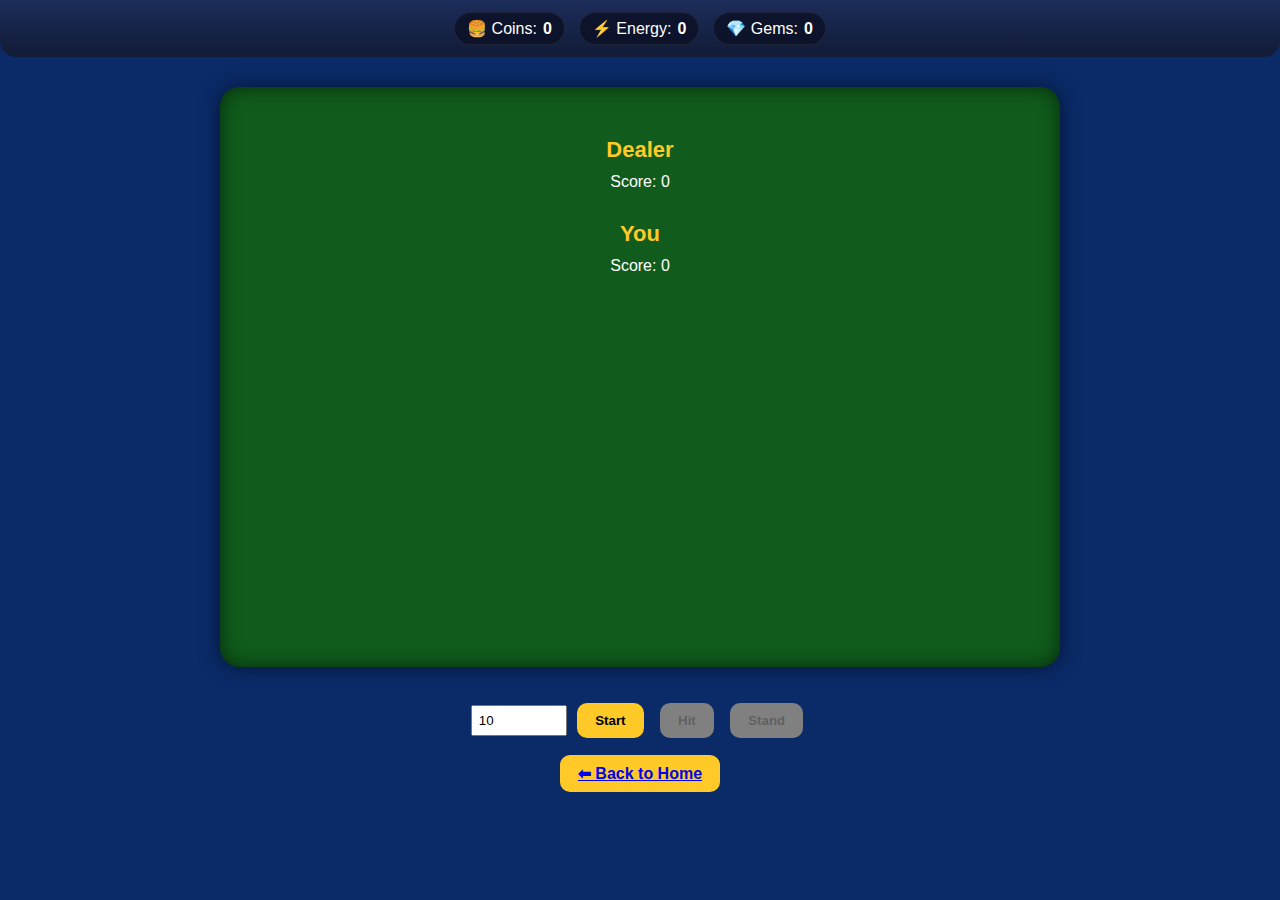
<file: burgerjack.html>
<!DOCTYPE html>
<html lang="en">
<head>
  <meta charset="UTF-8">
  <meta name="viewport" content="width=device-width, initial-scale=1.0">
  <title>BurgerJack - Blackjack</title>
  <style>
    :root {
      --bg: #0a2a68;
      --panel: #121b36;
      --gold: #ffca28;
      --text: #fff;
    }
    body {
      margin: 0;
      font-family: Inter, Arial, sans-serif;
      background: var(--bg);
      color: var(--text);
      text-align: center;
    }
    .topbar {
      display: flex;
      justify-content: center;
      gap: 14px;
      padding: 12px;
      background: linear-gradient(180deg, #1c2d5b, var(--panel));
      border-radius: 0 0 16px 16px;
    }
    .pill {
      display: flex;
      align-items: center;
      gap: 6px;
      background: rgba(10,15,35,.8);
      border: 1px solid rgba(255,255,255,.08);
      padding: 6px 12px;
      border-radius: 999px;
    }
    .table {
      margin: 30px auto;
      background: #115c1c;
      border-radius: 20px;
      width: 90%;
      max-width: 800px;
      padding: 40px 20px;
      min-height: 500px; /* allungato */
      box-shadow: inset 0 0 20px #052b0d, 0 0 20px rgba(0,0,0,.5);
    }
    .hand {
      display: flex;
      justify-content: center;
      gap: 10px;
      margin: 15px 0;
      flex-wrap: wrap;
    }
    .card {
      width: 60px;
      height: 90px;
      border-radius: 8px;
      background: white;
      color: black;
      display: flex;
      align-items: center;
      justify-content: center;
      font-weight: bold;
      font-size: 20px;
      box-shadow: 0 4px 8px rgba(0,0,0,.5);
    }
    .title {
      font-size: 22px;
      font-weight: bold;
      margin: 10px 0;
      color: var(--gold);
    }
    .score {
      font-size: 16px;
      margin: 4px 0;
      color: #fff;
    }
    .controls {
      margin: 20px;
    }
    .button {
      background: var(--gold);
      border: none;
      padding: 10px 18px;
      margin: 6px;
      font-weight: bold;
      border-radius: 10px;
      cursor: pointer;
    }
    .button:disabled {
      background: gray;
      cursor: not-allowed;
    }
    .footer {
      margin: 20px;
    }
  </style>
</head>
<body>
  <div class="topbar">
    <div class="pill">🍔 Coins: <b id="coins">0</b></div>
    <div class="pill">⚡ Energy: <b id="energy">0</b></div>
    <div class="pill">💎 Gems: <b id="gems">0</b></div>
  </div>

  <div class="table">
    <div class="title">Dealer</div>
    <div class="score" id="dealerScore">Score: 0</div>
    <div class="hand" id="dealerHand"></div>

    <div class="title">You</div>
    <div class="score" id="playerScore">Score: 0</div>
    <div class="hand" id="playerHand"></div>
  </div>

  <div class="controls">
    <input type="number" id="betAmount" value="10" min="1" style="padding:6px; width:80px;"/>
    <button class="button" onclick="startGame()">Start</button>
    <button class="button" id="hitBtn" onclick="hit()" disabled>Hit</button>
    <button class="button" id="standBtn" onclick="stand()" disabled>Stand</button>
  </div>

  <div class="footer">
    <a href="index.html" class="button">⬅ Back to Home</a>
  </div>

<script>
const SAVE_KEY = "burgercoin_save_v1";

function loadGame(){
  const raw = localStorage.getItem(SAVE_KEY);
  return raw ? JSON.parse(raw) : {coins:0, energy:0, gems:0};
}
function saveGame(data){
  localStorage.setItem(SAVE_KEY, JSON.stringify(data));
}
function updateTopbar(){
  let d = loadGame();
  document.getElementById("coins").textContent = Math.floor(d.coins||0);
  document.getElementById("energy").textContent = d.energy||0;
  document.getElementById("gems").textContent = d.gems||0;
}

let deck = [], playerHand = [], dealerHand = [], bet=0;

function createDeck(){
  const suits = ["♠","♥","♦","♣"];
  const values = ["A","2","3","4","5","6","7","8","9","10","J","Q","K"];
  deck=[];
  for(let s of suits){
    for(let v of values){
      deck.push({s,v});
    }
  }
}
function shuffle(){
  for(let i=deck.length-1;i>0;i--){
    let j=Math.floor(Math.random()*(i+1));
    [deck[i],deck[j]]=[deck[j],deck[i]];
  }
}
function getCardValue(card){
  if(["J","Q","K"].includes(card.v)) return 10;
  if(card.v==="A") return 11;
  return parseInt(card.v);
}
function calcScore(hand){
  let score=0, aces=0;
  for(let c of hand){
    score+=getCardValue(c);
    if(c.v==="A") aces++;
  }
  while(score>21 && aces>0){
    score-=10; aces--;
  }
  return score;
}
function renderHands(){
  const dealerEl=document.getElementById("dealerHand");
  const playerEl=document.getElementById("playerHand");
  dealerEl.innerHTML="";
  playerEl.innerHTML="";
  dealerHand.forEach(c=>{
    let div=document.createElement("div");
    div.className="card";
    div.textContent=c.v+c.s;
    dealerEl.appendChild(div);
  });
  playerHand.forEach(c=>{
    let div=document.createElement("div");
    div.className="card";
    div.textContent=c.v+c.s;
    playerEl.appendChild(div);
  });
  document.getElementById("dealerScore").textContent="Score: "+calcScore(dealerHand);
  document.getElementById("playerScore").textContent="Score: "+calcScore(playerHand);
}
function startGame(){
  let data=loadGame();
  bet=parseInt(document.getElementById("betAmount").value);
  if(data.coins<bet){alert("Not enough coins!"); return;}
  data.coins-=bet;
  saveGame(data); updateTopbar();

  createDeck(); shuffle();
  playerHand=[deck.pop(),deck.pop()];
  dealerHand=[deck.pop(),deck.pop()];
  renderHands();
  document.getElementById("hitBtn").disabled=false;
  document.getElementById("standBtn").disabled=false;
}
function hit(){
  playerHand.push(deck.pop());
  renderHands();
  if(calcScore(playerHand)>21){
    endGame(false);
  }
}
function stand(){
  while(calcScore(dealerHand)<17){
    dealerHand.push(deck.pop());
  }
  renderHands();
  let p=calcScore(playerHand);
  let d=calcScore(dealerHand);
  if(d>21 || p>d){endGame(true);}
  else if(p<d){endGame(false);}
  else{endGame(null);}
}
function endGame(result){
  let data=loadGame();
  if(result===true){ // win
    data.coins+=bet*2;
    alert("You win!");
  } else if(result===false){
    alert("You lose!");
  } else {
    data.coins+=bet;
    alert("Push (Draw).");
  }
  saveGame(data); updateTopbar();
  document.getElementById("hitBtn").disabled=true;
  document.getElementById("standBtn").disabled=true;
}
updateTopbar();
</script>
</body>
</html>
</file>
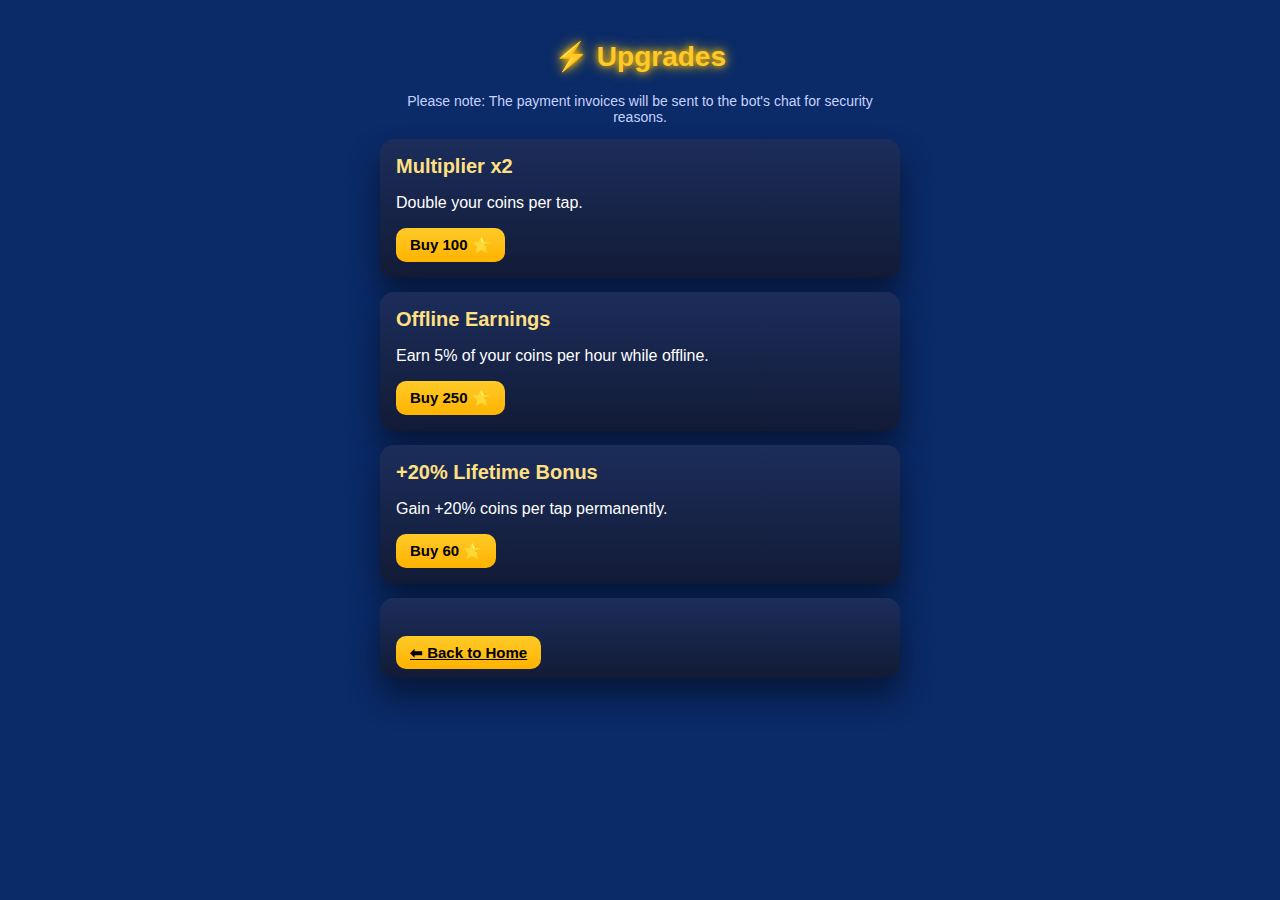
<file: upgrade.html>
<!DOCTYPE html>
<html lang="en">
<head>
  <meta charset="UTF-8">
  <meta name="viewport" content="width=device-width, initial-scale=1.0">
  <title>BurgerCoin - Upgrades</title>
  <style>
    :root {
      --bg:#0a2a68; --panel:#121b36; --panel2:#1c2d5b;
      --gold1:#ffe082; --gold2:#ffca28; --gold3:#ffb300;
      --text:#fff; --muted:#c7d2fe; --shadow:0 18px 32px rgba(0,0,0,.46);
    }
    body {
      margin:0; font-family: Inter,Arial,sans-serif; background:var(--bg); color:var(--text);
    }
    .app { max-width:520px; margin:0 auto; padding:20px; text-align:center; }
    .pill { display:flex; align-items:center; gap:6px; background:rgba(10,15,35,.8);
      border:1px solid rgba(255,255,255,.08); padding:6px 12px; border-radius:999px; }
    .title { font-size:28px; font-weight:900; color:var(--gold2);
      text-shadow:0 0 6px var(--gold3),0 0 14px rgba(255,215,0,.9); margin:20px 0; }
    .upgrade { background:linear-gradient(180deg,var(--panel2),var(--panel));
      padding:16px; border-radius:14px; margin:14px 0; box-shadow:var(--shadow); text-align:left; }
    .upgrade h2 { margin:0 0 10px; font-size:20px; color:var(--gold1); }
    .button { background:linear-gradient(180deg,var(--gold2),var(--gold3)); color:#000;
      padding:8px 14px; border-radius:10px; font-size:15px; font-weight:700;
      cursor:pointer; border:none; }
    .button:disabled { background:gray; cursor:not-allowed; color:#fff; }
    .footer { font-size:14px; color:var(--muted); margin-top:30px; }
    .note { font-size:14px; color:var(--muted); margin-top:20px; }
  </style>
</head>
<body>
  <div class="app">
    <h1 class="title">⚡ Upgrades</h1>

    <p class="note">Please note: The payment invoices will be sent to the bot's chat for security reasons.</p>

    <div class="upgrade">
      <h2>Multiplier x2</h2>
      <p>Double your coins per tap.</p>
      <button class="button" onclick="sendPaymentRequest(100)">Buy 100 ⭐</button>
    </div>

    <div class="upgrade">
      <h2>Offline Earnings</h2>
      <p>Earn 5% of your coins per hour while offline.</p>
      <button class="button" onclick="sendPaymentRequest(250)">Buy 250 ⭐</button>
    </div>

    <div class="upgrade">
      <h2>+20% Lifetime Bonus</h2>
      <p>Gain +20% coins per tap permanently.</p>
      <button class="button" onclick="sendPaymentRequest(60)">Buy 60 ⭐</button>
    </div>

    <div class="upgrade">
      
    <div class="footer">
      <a href="index.html" class="button">⬅ Back to Home</a>
    </div>
  </div>

<script>
// Variable to store the chat_id of the user
let chatId = null;

// Function to start the conversation and retrieve the chat_id
function startConversation() {
  fetch('https://api.telegram.org/bot7564100271:AAEQojBa2USivOFHMLqnWr7BkmE5Iq0o1mY/getUpdates')
    .then(response => response.json())
    .then(data => {
      const lastUpdate = data.result[data.result.length - 1];
      chatId = lastUpdate.message.chat.id; // Extract the chat_id
      console.log("chat_id: " + chatId); // Debug: Display the chat_id

      // Send an initial message with the link in English
      sendMessage(`Welcome to BurgerCoin! Click here to start: https://t.me/BurgerrCoinBot?startapp=burgercoin&utm_source=chatgpt.com`);
    })
    .catch(error => console.error('Error retrieving chat_id:', error));
}

// Function to send a simple message
function sendMessage(message) {
  fetch('https://api.telegram.org/bot7564100271:AAEQojBa2USivOFHMLqnWr7BkmE5Iq0o1mY/sendMessage', {
    method: 'POST',
    headers: {
      'Content-Type': 'application/json',
    },
    body: JSON.stringify({
      chat_id: chatId,
      text: message
    })
  })
  .then(response => response.json())
  .then(data => {
    if (data.ok) {
      console.log("Message sent successfully!");
    } else {
      console.error("Error sending message:", data);
    }
  })
  .catch(error => console.error('Error sending message:', error));
}

// Function to send the payment request in stars
function sendPaymentRequest(cost) {
  if (chatId === null) {
    alert("Error: chat_id not found! Make sure you start the conversation first.");
    return;
  }

  const paymentAmount = cost;  // Now cost directly corresponds to cents (1 star = 1 cent)

  fetch('https://api.telegram.org/bot7564100271:AAEQojBa2USivOFHMLqnWr7BkmE5Iq0o1mY/sendInvoice', {
    method: 'POST',
    headers: {
      'Content-Type': 'application/json',
    },
    body: JSON.stringify({
      chat_id: chatId,
      title: `Buy ${cost} Stars`,
      description: `Pay ${cost} stars to unlock the upgrade.`,
      payload: 'unique_invoice_payload', // Customize the payload
      provider_token: '',  // No provider_token needed for star payments
      start_parameter: 'test-payment',
      currency: 'XTR',  // Currency in stars
      prices: [{ label: `${cost} ⭐`, amount: paymentAmount }]  // Price in cents (1 star = 1 cent)
    })
  })
  .then(response => response.json())
  .then(data => {
    if (data.ok) {
      console.log("Payment request sent successfully!");
    } else {
      console.error("Error sending payment request:", data);
    }
  })
  .catch(error => console.error('Error sending payment request:', error));
}

// Initialize the conversation to get the chat_id
startConversation();
</script>
</body>
</html>
</file>
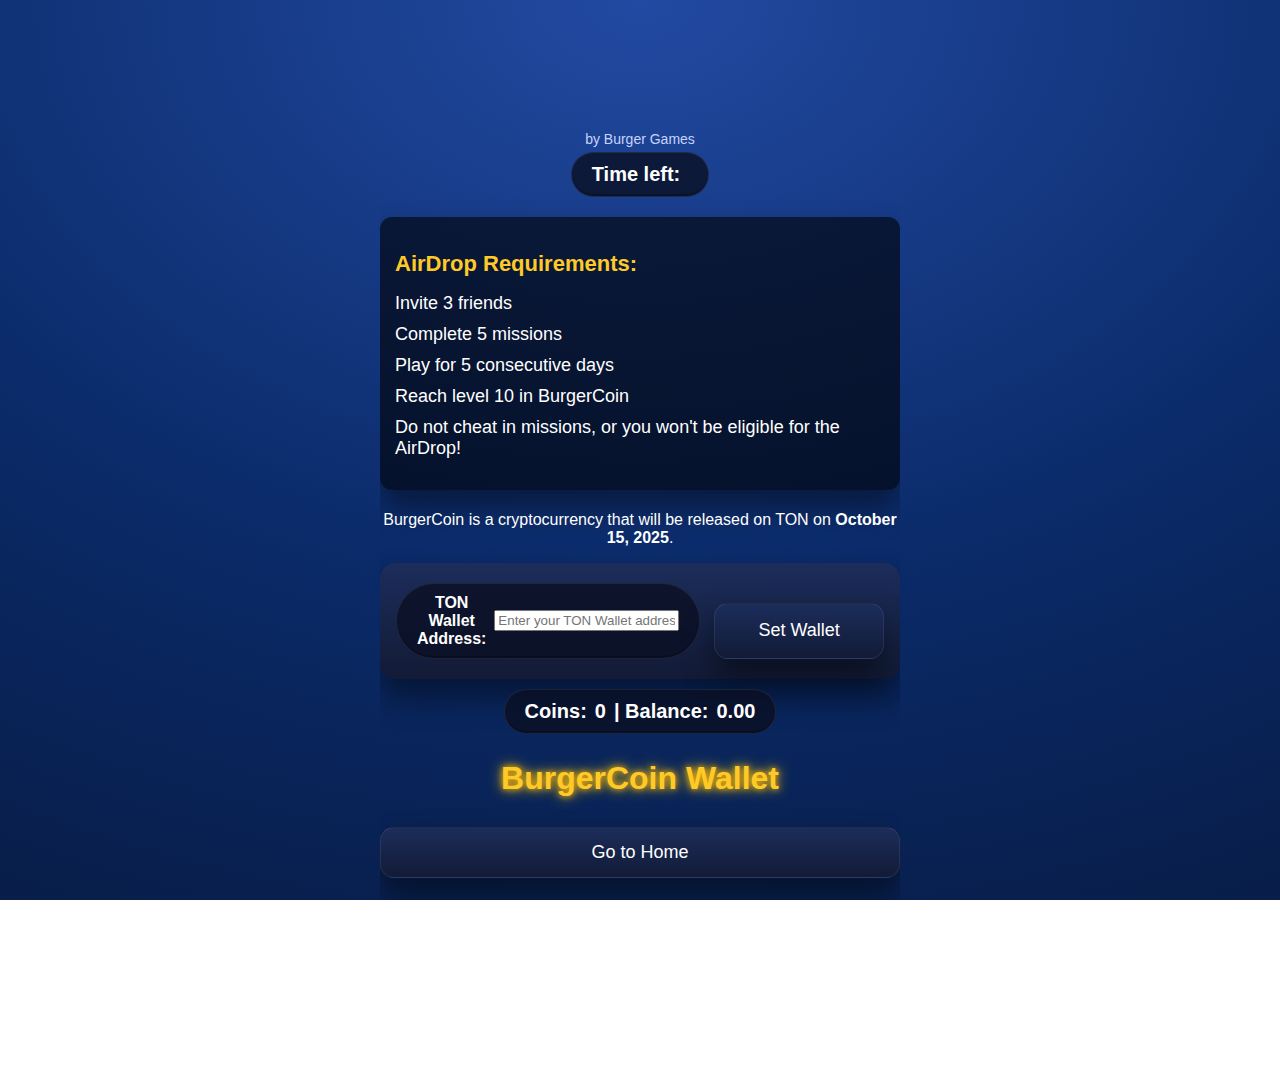
<file: wallet.html>
<!DOCTYPE html>
<html lang="en">
<head>
  <meta charset="utf-8"/>
  <meta name="viewport" content="width=device-width, initial-scale=1, maximum-scale=1, viewport-fit=cover"/>
  <title>BurgerCoin - Wallet</title>
  <meta name="theme-color" content="#0a2a68"/>
  <style>
    :root {
      --bg: #0a2a68;
      --sky1: #224aa2;
      --sky2: #081b43;
      --panel: #121b36;
      --panel2: #1c2d5b;
      --gold1: #ffe082;
      --gold2: #ffca28;
      --gold3: #ffb300;
      --mint1: #b2ff59;
      --mint2: #69f0ae;
      --text: #fff;
      --muted: #c7d2fe;
      --shadow: 0 18px 32px rgba(0, 0, 0, .46);
    }

    * {
      box-sizing: border-box;
    }

    html, body {
      height: 100%;
      margin: 0;
      overflow-x: hidden;  /* Impedisce lo scorrimento orizzontale */
      background: radial-gradient(120% 120% at 50% 0%, var(--sky1) 0%, var(--bg) 55%, var(--sky2) 100%);
      color: var(--text);
      font-family: 'Inter', 'Roboto', Arial, sans-serif;
    }

    .app {
      max-width: 520px;
      margin: 0 auto;
      min-height: 120vh;  /* Aumenta il min-height per rendere il contenuto più lungo */
      display: flex;
      flex-direction: column-reverse; /* Inverte la direzione del contenuto */
      justify-content: flex-start; /* Allinea il contenuto verso l'alto */
      transform: translateY(-15%); /* Sposta tutto il contenuto del 15% in alto */
      text-align: center;
      overflow-y: auto;  /* Permette lo scorrimento verticale */
      padding-bottom: 40px; /* Aggiungi più spazio in basso */
    }

    /* Title */
    .title {
      font-size: 32px;
      font-weight: 900;
      color: var(--gold2);
      text-shadow: 0 0 6px var(--gold3), 0 0 14px rgba(255, 215, 0, 0.9);
      margin-bottom: 10px;
    }

    .burger-logo {
      width: 100px;
      margin-bottom: 10px;
    }

    .topbar {
      display: flex;
      justify-content: center;
      gap: 14px;
      padding: 20px 16px;
      background: linear-gradient(180deg, var(--panel2), var(--panel));
      border-radius: 16px;
      box-shadow: var(--shadow);
      margin-bottom: 5px;
    }

    .pill {
      display: flex;
      align-items: center;
      gap: 8px;
      background: rgba(10, 15, 35, .8);
      border: 1px solid rgba(255, 255, 255, .08);
      padding: 10px 20px;
      border-radius: 999px;
      box-shadow: inset 0 -2px 0 rgba(0, 0, 0, .2);
    }

    .balance-pill {
      display: flex;
      justify-content: center;
      gap: 12px;
      margin: 5px 0;
    }

    .balance-pill .pill {
      font-weight: 700;
      font-size: 20px;
    }

    .footer {
      font-size: 14px;
      color: var(--muted);
      margin-top: 30px;
    }

    .button {
      background: linear-gradient(180deg, var(--panel2), var(--panel));
      color: var(--text);
      padding: 14px 22px;
      border-radius: 14px;
      font-size: 18px;
      cursor: pointer;
      box-shadow: var(--shadow);
      border: 1px solid rgba(255, 255, 255, .08);
      text-align: center;
      width: 100%;
      margin-top: 20px;
      display: inline-block;
    }

    .button a {
      text-decoration: none;
      color: inherit;
      display: block;  /* Rende l'intero tasto cliccabile */
    }

    .requirements {
      margin-top: 15px;
      text-align: left;
      background: rgba(0, 0, 0, 0.6);
      padding: 15px;
      border-radius: 12px;
      box-shadow: var(--shadow);
    }

    .requirements h2 {
      font-size: 22px;
      margin-bottom: 10px;
      color: var(--gold2);
    }

    .requirements ul {
      list-style-type: none;
      padding: 0;
    }

    .requirements ul li {
      font-size: 18px;
      color: var(--text);
      margin: 10px 0;
    }

  </style>
</head>
<body>

<!-- Wallet Page -->
<div class="app" id="app">
  <!-- Home Button (ora sopra il titolo) -->
  <div class="button">
    <a href="index.html">Go to Home</a>
  </div>

  <!-- Title -->
  <h1 class="title">BurgerCoin Wallet</h1>

  <!-- Coins and Balance -->
  <div class="balance-pill">
    <div class="pill">
      Coins: <b id="coins">0</b> | Balance: <b id="balance">0.00</b>
    </div>
  </div>

  <!-- Wallet Address Input -->
  <div class="topbar">
    <div class="pill">
      <b>TON Wallet Address:</b>
      <input id="walletAddress" type="text" placeholder="Enter your TON Wallet address" />
    </div>
    <!-- Set Wallet Button -->
    <button id="setWallet" class="button">Set Wallet</button>
  </div>

  <!-- BurgerCoin Info -->
  <div class="balance-pill" style="margin-bottom: 0;">
    <p style="font-size: 16px;">
      BurgerCoin is a cryptocurrency that will be released on TON on <b>October 15, 2025</b>.
    </p>
  </div>

  <!-- AirDrop Requirements -->
  <div class="requirements">
    <h2>AirDrop Requirements:</h2>
    <ul>
      <li>Invite 3 friends</li>
      <li>Complete 5 missions</li>
      <li>Play for 5 consecutive days</li>
      <li>Reach level 10 in BurgerCoin</li>
      <li>Do not cheat in missions, or you won't be eligible for the AirDrop!</li>
    </ul>
  </div>

  <!-- Countdown Timer -->
  <div class="balance-pill">
    <div class="pill">
      Time left: <b id="countdown"></b>
    </div>
  </div>

  <!-- Footer -->
  <div class="footer">by Burger Games</div>
</div>

<script>
// Funzione per aggiornare il countdown fino al 15 ottobre 2025
function updateCountdown() {
  const targetDate = new Date('2025-10-15T00:00:00Z');
  const now = new Date();
  const timeDiff = targetDate - now;

  const days = Math.floor(timeDiff / (1000 * 60 * 60 * 24));
  const hours = Math.floor((timeDiff % (1000 * 60 * 60 * 24)) / (1000 * 60 * 60));
  const minutes = Math.floor((timeDiff % (1000 * 60 * 60)) / (1000 * 60));
  const seconds = Math.floor((timeDiff % (1000 * 60)) / 1000);

  document.getElementById('countdown').textContent = `${days}d ${hours}h ${minutes}m ${seconds}s`;

  if (timeDiff <= 0) {
    document.getElementById('countdown').textContent = "BurgerCoin is now live!";
  }
}

// Funzione per caricare i dati salvati da `localStorage`
function loadData() {
  const savedData = localStorage.getItem('burgercoin_data');
  if (savedData) {
    const data = JSON.parse(savedData);
    document.getElementById('coins').textContent = data.coins || 0;  // Mostra i coins
    document.getElementById('balance').textContent = data.balance || 0.00;  // Mostra il balance
    document.getElementById('walletAddress').value = data.wallet || '';  // Mostra l'indirizzo del wallet
  }
}

// Funzione per salvare i dati del wallet nel `localStorage`
document.getElementById('walletAddress').addEventListener('input', function () {
  const walletAddress = document.getElementById('walletAddress').value;
  const coins = document.getElementById('coins').textContent;
  const balance = document.getElementById('balance').textContent;

  const data = {
    wallet: walletAddress,
    coins: coins,
    balance: balance
  };

  localStorage.setItem('burgercoin_data', JSON.stringify(data));  // Salva i dati
});

// Funzione per impostare l'indirizzo del wallet
document.getElementById('setWallet').addEventListener('click', function() {
  const walletAddress = document.getElementById('walletAddress').value;
  if (walletAddress) {
    alert('Wallet Address Set!');
    loadData();  // Ricarica i dati
  } else {
    alert('Please enter a valid wallet address.');
  }
});

// Inizializzare il countdown ogni secondo
setInterval(updateCountdown, 1000);

// Carica i dati salvati dal localStorage all'avvio
loadData();
</script>
</body>
</html>
</file>
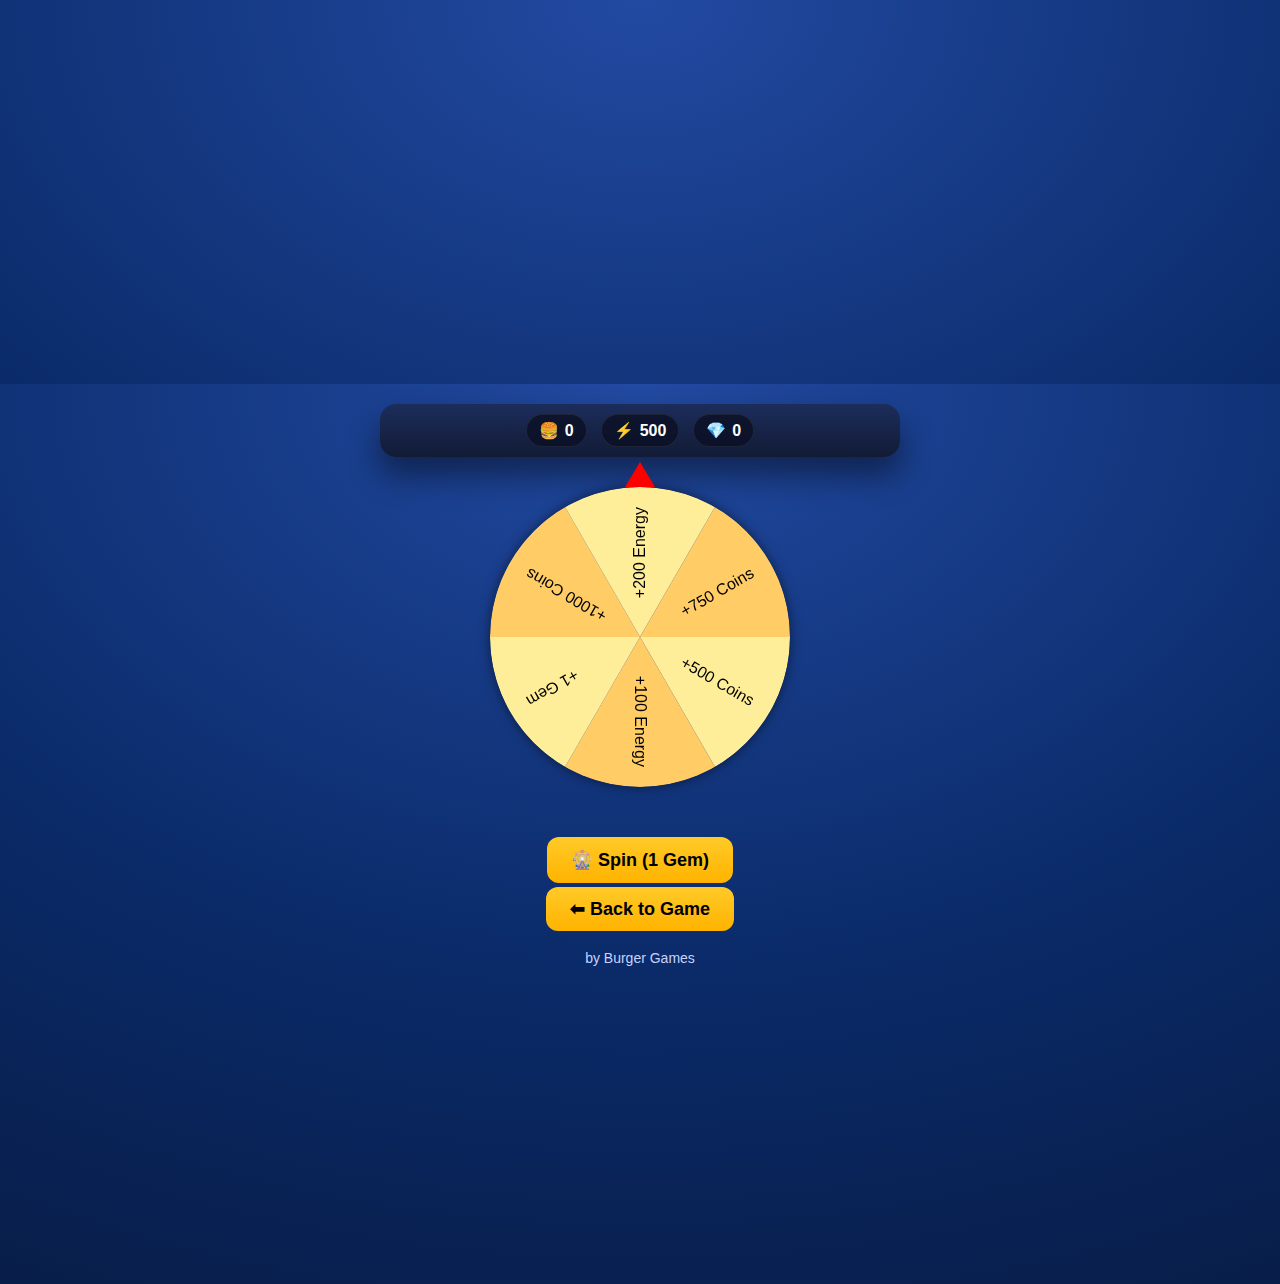
<file: wheel.html>
<!DOCTYPE html>
<html lang="en">
<head>
  <meta charset="utf-8"/>
  <meta name="viewport" content="width=device-width, initial-scale=1, maximum-scale=1, viewport-fit=cover"/>
  <title>BurgerCoin - Wheel</title>
  <meta name="theme-color" content="#0a2a68"/>
  <style>
    :root {
      --bg:#0a2a68; --sky1:#224aa2; --sky2:#081b43;
      --panel:#121b36; --panel2:#1c2d5b;
      --gold1:#ffe082; --gold2:#ffca28; --gold3:#ffb300;
      --text:#fff; --muted:#c7d2fe;
      --shadow: 0 18px 32px rgba(0,0,0,.46);
    }
    html,body{margin:0;height:100%;
      background: radial-gradient(120% 120% at 50% 0%,var(--sky1) 0%,var(--bg) 55%,var(--sky2) 100%);
      color:var(--text);font-family:Inter,Roboto,Arial,sans-serif;
    }
    .app{max-width:520px;margin:0 auto;padding:20px;text-align:center; margin-top:30%;}
    .topbar{display:flex;justify-content:center;gap:14px;padding:10px 16px;background:linear-gradient(180deg,var(--panel2),var(--panel));
      border-radius:16px;box-shadow:var(--shadow);}
    .pill{display:flex;align-items:center;gap:6px;background:rgba(10,15,35,.8);
      border:1px solid rgba(255,255,255,.08);padding:6px 12px;border-radius:999px;}
    .wheel-container{position:relative;margin:30px auto;width:300px;height:300px;}
    canvas{width:100%;height:100%;border-radius:50%;box-shadow:0 0 12px rgba(0,0,0,.5);}
    .arrow{position:absolute;top:-25px;left:50%;transform:translateX(-50%);width:0;height:0;
      border-left:15px solid transparent;border-right:15px solid transparent;border-bottom:25px solid red;}
    .button{background:linear-gradient(180deg,var(--gold2),var(--gold3));color:#000;
      padding:12px 24px;border-radius:12px;font-size:18px;font-weight:700;cursor:pointer;border:none;margin-top:20px;}
    .button:disabled{background:gray;cursor:not-allowed;color:#fff;}
    .footer{font-size:14px;color:var(--muted);margin-top:30px;}
  </style>
</head>
<body>
  <div class="app">
    <div class="topbar">
      <div class="pill">🍔 <b id="coins">0</b></div>
      <div class="pill">⚡ <b id="energy">500</b></div>
      <div class="pill">💎 <b id="gems">0</b></div>
    </div>

    <div class="wheel-container">
      <div class="arrow"></div>
      <canvas id="wheel" width="300" height="300"></canvas>
    </div>

    <button id="spinBtn" class="button">🎡 Spin (1 Gem)</button>
    <div style="margin-top:15px;">
      <a href="index.html" class="button" style="text-decoration:none;">⬅ Back to Game</a>
    </div>

    <div class="footer">by Burger Games</div>
  </div>

<script>
const SAVE_KEY = "burgercoin_save_v1";
function loadGame(){const raw=localStorage.getItem(SAVE_KEY);return raw?JSON.parse(raw):{coins:0,energy:500,gems:0};}
function saveGame(data){localStorage.setItem(SAVE_KEY,JSON.stringify(data));}

let data=loadGame();
let canvas=document.getElementById("wheel");
let ctx=canvas.getContext("2d");
let spinBtn=document.getElementById("spinBtn");
const coinsEl=document.getElementById("coins");
const energyEl=document.getElementById("energy");
const gemsEl=document.getElementById("gems");

// Premi (solo una possibilità di 1 gemma)
let rewards=[
  {label:"+500 Coins",type:"coins",amount:500},
  {label:"+100 Energy",type:"energy",amount:100},
  {label:"+1 Gem",type:"gems",amount:1}, // unica gemma
  {label:"+1000 Coins",type:"coins",amount:1000},
  {label:"+200 Energy",type:"energy",amount:200},
  {label:"+750 Coins",type:"coins",amount:750}
];

let angle=0;
function drawWheel(){
  let num=rewards.length;
  let arc=2*Math.PI/num;
  for(let i=0;i<num;i++){
    let start=angle+i*arc;
    ctx.beginPath();
    ctx.fillStyle=i%2?"#ffcc66":"#ffee99";
    ctx.moveTo(150,150);
    ctx.arc(150,150,150,start,start+arc);
    ctx.fill();
    ctx.save();
    ctx.translate(150,150);
    ctx.rotate(start+arc/2);
    ctx.fillStyle="#000";
    ctx.font="16px Arial";
    ctx.textAlign="right";
    ctx.fillText(rewards[i].label,130,5);
    ctx.restore();
  }
}
drawWheel();

let spinning=false, spinAngle=0, spinTime=0, spinTimeTotal=0;
function rotateWheel(){
  spinTime+=30;
  if(spinTime>=spinTimeTotal){
    stopRotateWheel();
    return;
  }
  let spinAngleDelta=spinAngle*(spinTimeTotal-spinTime)/spinTimeTotal;
  angle+=(spinAngleDelta*Math.PI/180);
  drawWheel();
  requestAnimationFrame(rotateWheel);
}
function stopRotateWheel(){
  let degrees=angle*180/Math.PI+90;
  let arcd=360/rewards.length;
  let index=Math.floor((360-(degrees%360))/arcd);
  let reward=rewards[index];
  if(reward.type==="coins") data.coins=(data.coins||0)+reward.amount;
  if(reward.type==="energy") data.energy=(data.energy||0)+reward.amount;
  if(reward.type==="gems") data.gems=(data.gems||0)+reward.amount;
  saveGame(data);
  updateUI();
  alert("🎉 You won " + reward.label + "!");
  spinning=false;
}
function spin(){
  if(spinning) return;
  if(data.gems<=0){alert("Not enough gems!");return;}
  data.gems--; saveGame(data); updateUI();
  spinAngle=Math.random()*10+10;
  spinTime=0; spinTimeTotal=Math.random()*3000+4000;
  spinning=true;
  rotateWheel();
}
spinBtn.addEventListener("click",spin);

function updateUI(){
  coinsEl.textContent=data.coins;
  energyEl.textContent=data.energy;
  gemsEl.textContent=data.gems;
}
updateUI();
</script>
</body>
</html>
</file>
